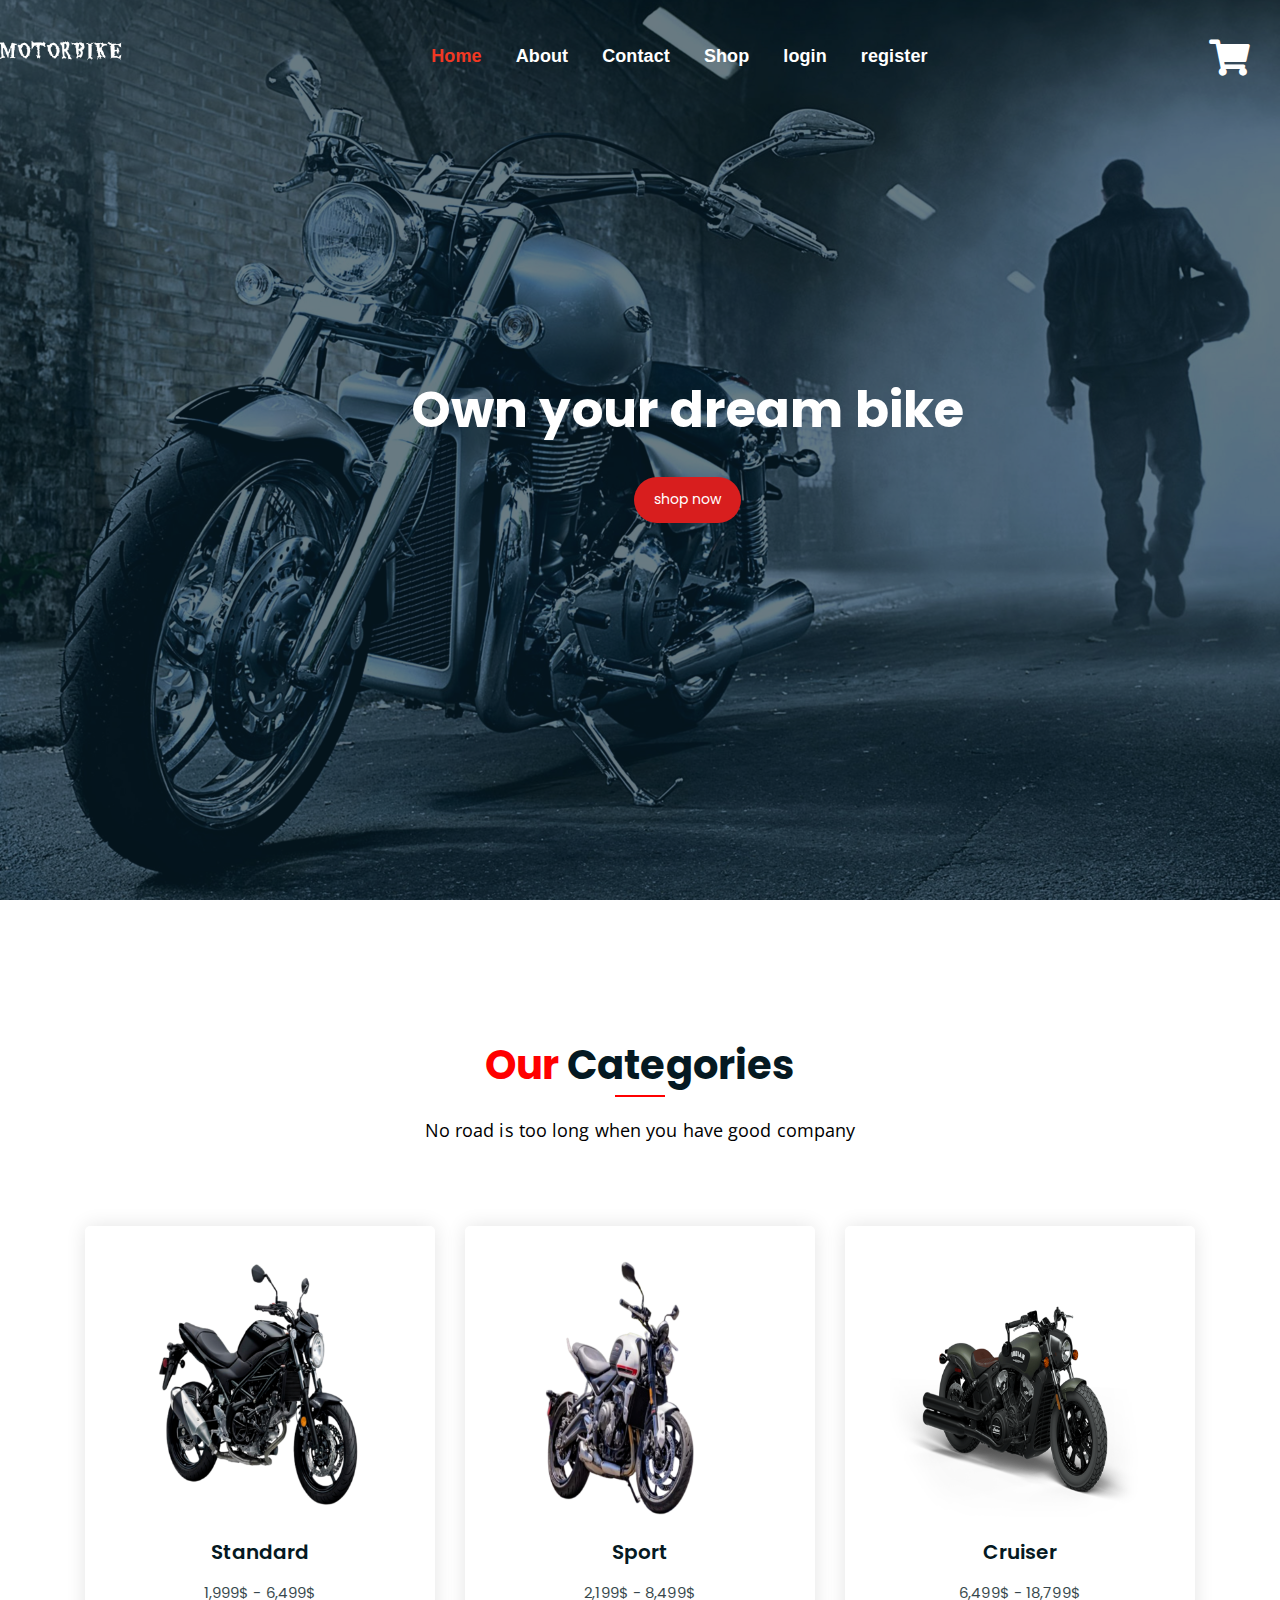
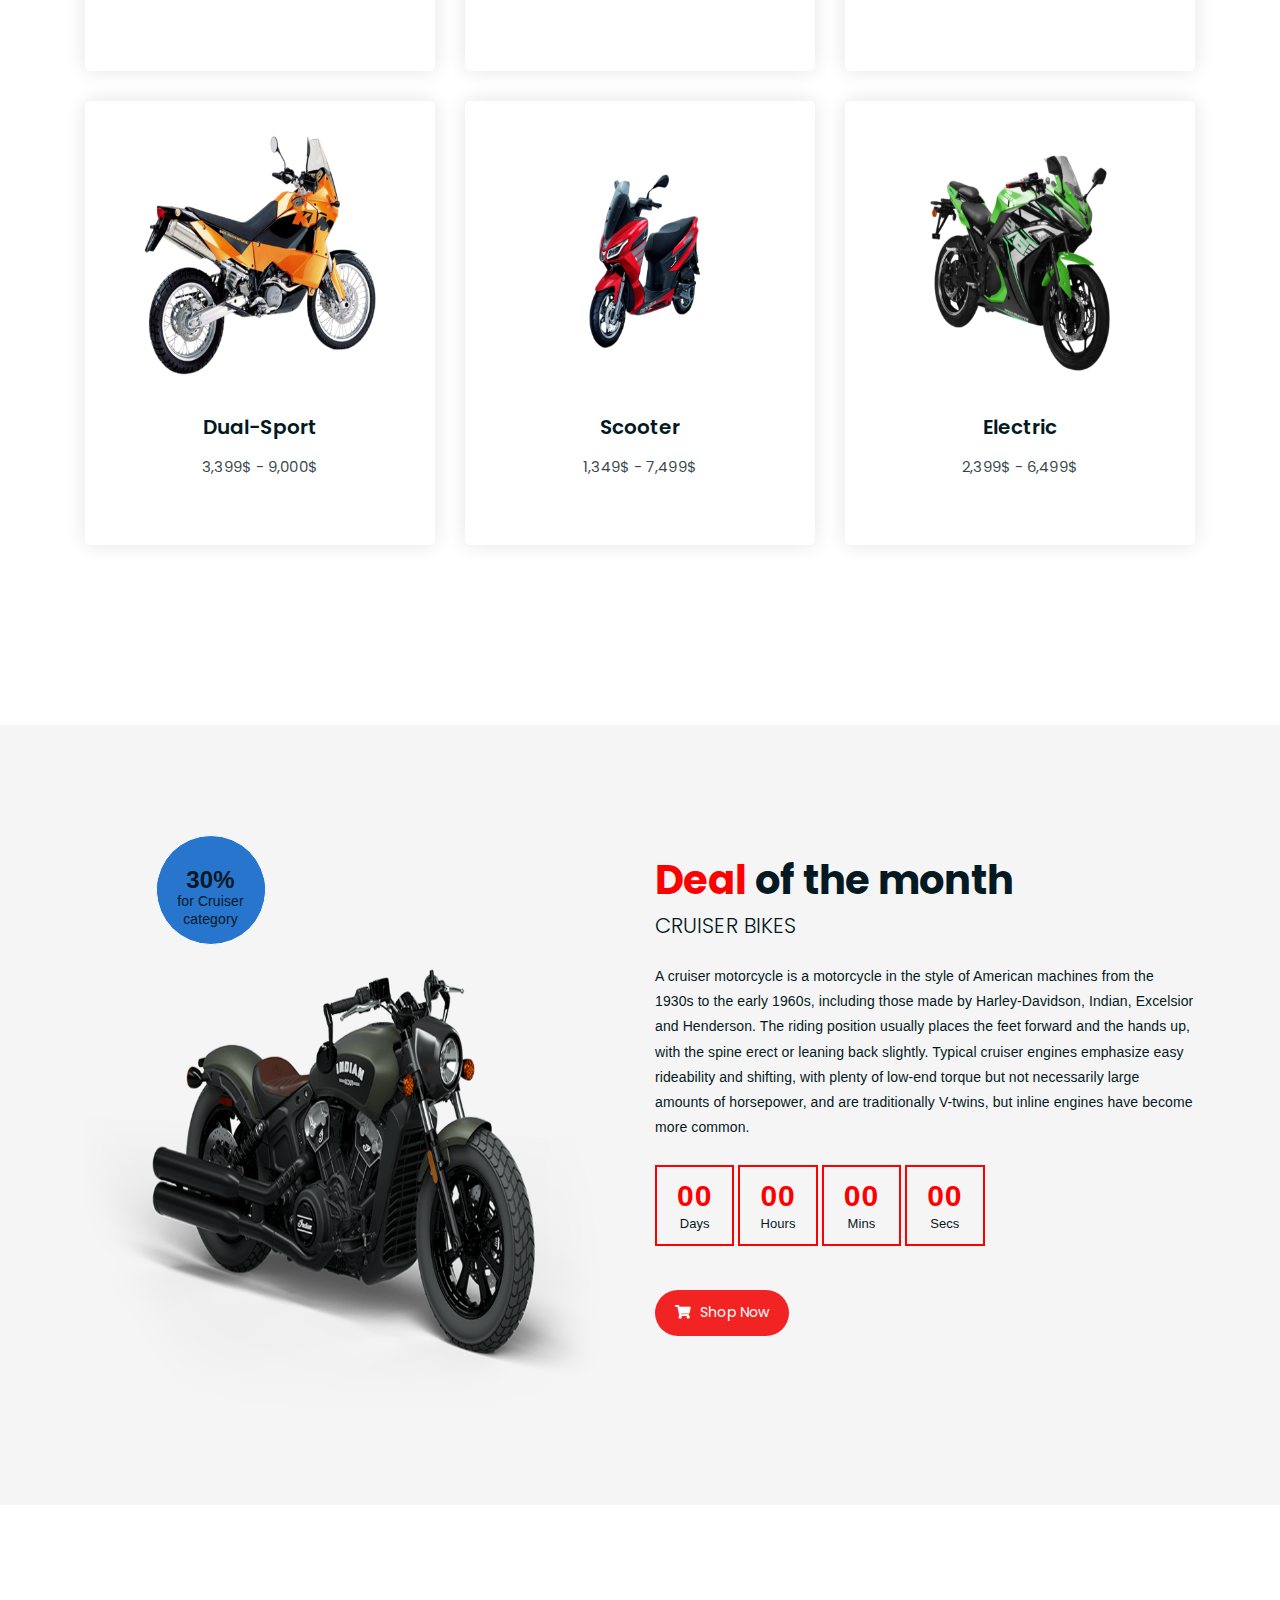
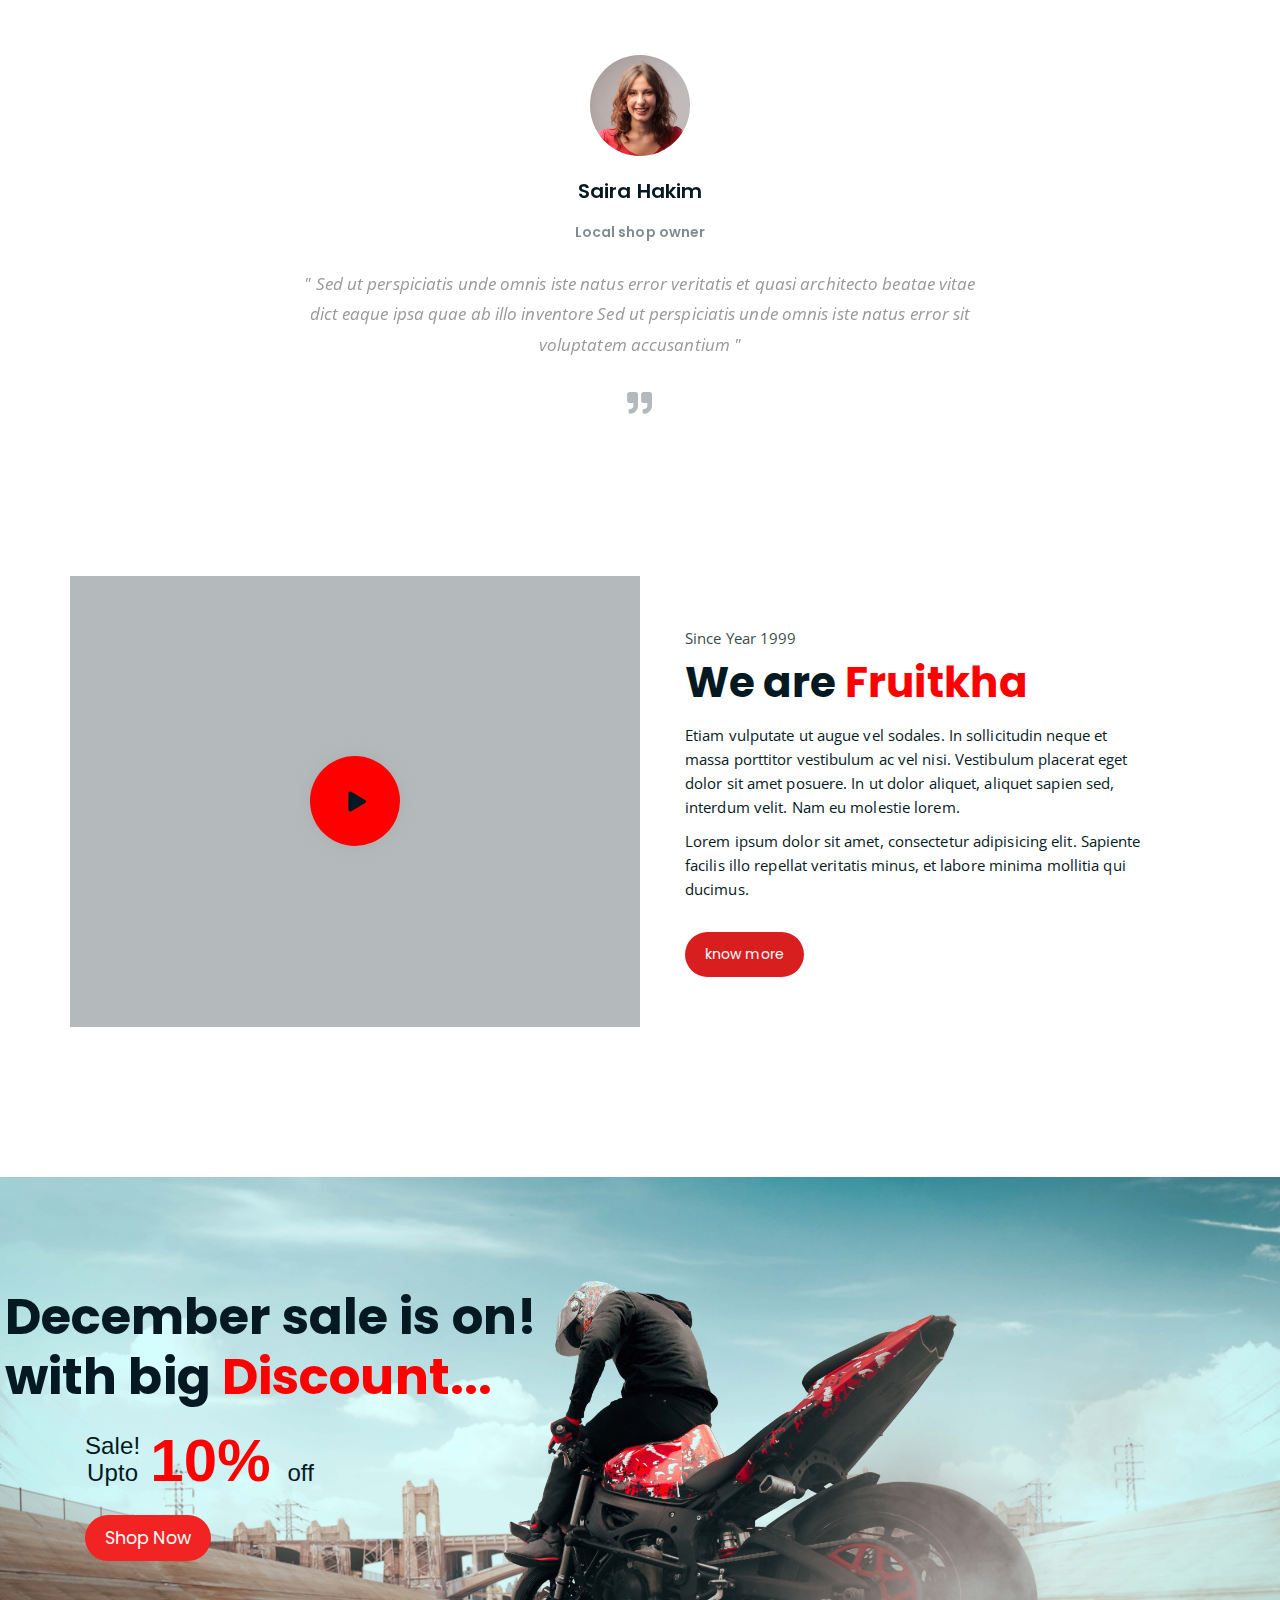
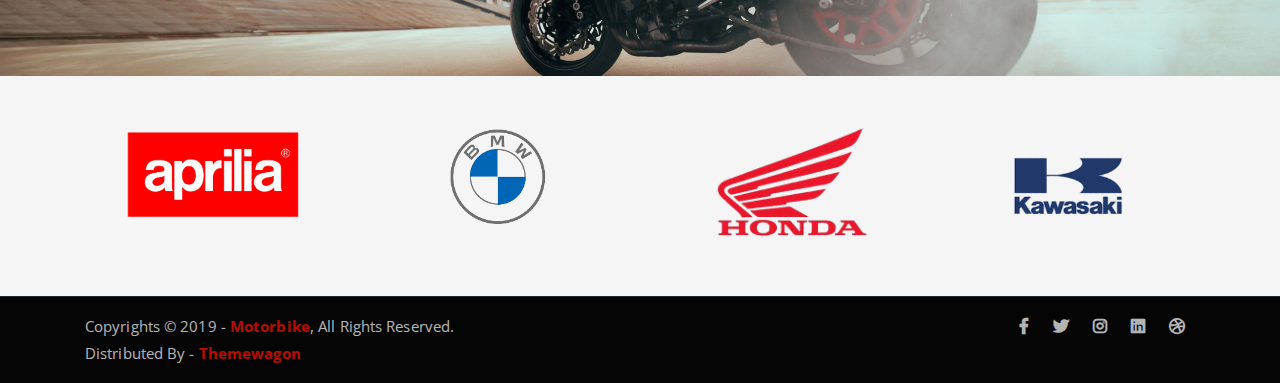
<file: public_dashboard/index.html>
<!DOCTYPE html>
<html lang="en">
<head>
	<meta charset="UTF-8">
	<meta http-equiv="X-UA-Compatible" content="IE=edge">
	<meta name="viewport" content="width=device-width, initial-scale=1">
	<meta name="description" content="Responsive Bootstrap4 Shop Template, Created by Imran Hossain from https://imransdesign.com/">
     
	<!-- title -->
	<title>motorbike</title>
	
	<!-- favicon -->
	<link rel="shortcut icon" type="image/png" href="../public_dashboard/assets/img/th.jpg">
	<!-- google font -->
	<link href="https://fonts.googleapis.com/css?family=Open+Sans:300,400,700" rel="stylesheet">
	<link href="https://fonts.googleapis.com/css?family=Poppins:400,700&display=swap" rel="stylesheet">
	<!-- fontawesome -->
	<link rel="stylesheet" href="assets/css/all.min.css">
	<!-- bootstrap -->
	<link rel="stylesheet" href="assets/bootstrap/css/bootstrap.min.css">
	<!-- owl carousel -->
	<link rel="stylesheet" href="assets/css/owl.carousel.css">
	<!-- magnific popup -->
	<link rel="stylesheet" href="assets/css/magnific-popup.css">
	<!-- animate css -->
	<link rel="stylesheet" href="assets/css/animate.css">
	<!-- mean menu css -->
	<link rel="stylesheet" href="assets/css/meanmenu.min.css">
	<!-- main style -->
	<link rel="stylesheet" href="assets/css/main.css">
	<!-- responsive -->
	<link rel="stylesheet" href="assets/css/responsive.css">

</head>
<body>
	
	<!--PreLoader-->
    <div class="loader">
        <div class="loader-inner">
            <div class="circle"></div>
        </div>
    </div>
    <!--PreLoader Ends-->
	
	<!-- header -->
	<div class="top-header-area" id="sticker">
		<div class="container">
			<div class="row">
				<div class="col-lg-12 col-sm-12 text-center">
					<div class="main-menu-wrap">
						<!-- logo -->
						<div class="site-logo">
							<a href="index.html">
								<img src="../public_dashboard/assets/img/logomotor (2).png"alt="">
							</a>
						</div>
						<!-- logo -->

						<!-- menu start -->
						<nav class="main-menu">
							<ul>
								<li class="current-list-item"><a href="#">Home</a>
									<ul class="sub-menu">
										<li><a href="index.html">Static Home</a></li>
										<li><a href="index_2.html">Slider Home</a></li>
									</ul>
								</li>
								<li><a href="about.html">About</a></li>
								<!-- <li><a href="#">Pages</a>
									<ul class="sub-menu">
										<li><a href="404.html">404 page</a></li>
										<li><a href="about.html">About</a></li>
										<li><a href="cart.html">Cart</a></li>
										<li><a href="checkout.html">Check Out</a></li>
										<li><a href="contact.html">Contact</a></li>
										<li><a href="news.html">News</a></li>
										<li><a href="shop.html">Shop</a></li>
									</ul>
								</li> -->
								<!-- <li><a href="news.html">News</a>
									<ul class="sub-menu">
										<li><a href="news.html">News</a></li>
										<li><a href="single-news.html">Single News</a></li>
									</ul>
								</li> -->
								<li><a href="contact.html">Contact</a></li>
								<li><a href="shop.html">Shop</a>
									<ul class="sub-menu">
										<li><a href="shop.html">Standard</a></li>
										<li><a href="shop.html">Sport</a></li>
										<li><a href="shop.html">Cruiser</a></li>
										<li><a href="checkout.html">Dual-Sport</a></li>
										<li><a href="single-product.html">Scooter</a></li>
										<li><a href="cart.html">Electric</a></li>
									</ul>
								</li>
								<li><a href="">login</a></li>
								<li><a href="">register</a></li>
								<li>
									<div class="header-icons">
										<a class="shopping-cart" href="cart.html"><i class="fas fa-shopping-cart fa-2x"></i></a>
										<!-- <a class="mobile-hide search-bar-icon" href="#"><i class="fas fa-search"></i></a> -->
									</div>
								</li>
							</ul>
						</nav>
						<a class="mobile-show search-bar-icon" href="#"><i class="fas fa-search"></i></a>
						<div class="mobile-menu"></div>
						<!-- menu end -->
					</div>
				</div>
			</div>
		</div>
	</div>
	<!-- end header -->
	
	<!-- search area -->
	<!-- <div class="search-area">
		<div class="container">
			<div class="row">
				<div class="col-lg-12">
					<span class="close-btn"><i class="fas fa-window-close"></i></span>
					<div class="search-bar">
						<div class="search-bar-tablecell">
							<h3>Search For:</h3>
							<input type="text" placeholder="Keywords">
							<button type="submit">Search <i class="fas fa-search"></i></button>
						</div>
					</div>
				</div>
			</div>
		</div>
	</div> -->
	<!-- end search area -->

	<!-- hero area -->
	<div class="hero-area hero-bg">
		<div class="container">
			<div class="row">
				<div class="col-lg-9 offset-lg-2 text-center">
					<div class="hero-text">
						<div class="hero-text-tablecell">
							<!-- <p class="subtitle">Fresh & Organic</p> -->
							<h1>Own your dream bike</h1>
							<div class="hero-btns">
								<a href="shop.html" class="boxed-btn">shop now</a>
								<!-- <a href="contact.html" class="bordered-btn">Contact Us</a> -->
							</div>
						</div>
					</div>
				</div>
			</div>
		</div>
	</div>
	
	<!-- Categories section -->
	<div class="product-section mt-150 mb-150">
		<div class="container">
			<div class="row">
				<div class="col-lg-8 offset-lg-2 text-center">
					<div class="section-title">	
						<h3><span class="orange-text">Our</span> Categories</h3>
						<p>No road is too long when you have good company</p>
					</div>
				</div>
			</div>

			<div class="row">
				<div class="col-lg-4 col-md-6 text-center">
					<div class="single-product-item">
						<div class="product-image">
							<a href="single-product.html"><img src="../img/category/standard.png" alt=""></a>
						</div>
						<h3>Standard</h3>
						<p class="product-price"> <span>1,999$ - 6,499$</span> </p>
						<!-- <a href="cart.html" class="cart-btn"><i class="fas fa-shopping-cart"></i> Add to Cart</a> -->
					</div>
				</div>
				<div class="col-lg-4 col-md-6 text-center">
					<div class="single-product-item">
						<div class="product-image">
							<a href="single-product.html"><img src="../img/category/sport.png" alt=""></a>
						</div>
						<h3>Sport</h3>
						<p class="product-price"> <span>2,199$ - 8,499$</span> </p>
						<!-- <a href="cart.html" class="cart-btn"><i class="fas fa-shopping-cart"></i> Add to Cart</a> -->
					</div>
				</div>
				<div class="col-lg-4 col-md-6 text-center">
					<div class="single-product-item">
						<div class="product-image">
							<a href="single-product.html"><img src="../img/category/cruiser1.png" alt=""></a>
						</div>
						<h3>Cruiser</h3>
						<p class="product-price"> <span>6,499$ - 18,799$</span> </p>
						<!-- <a href="cart.html" class="cart-btn"><i class="fas fa-shopping-cart"></i> Add to Cart</a> -->
					</div>
				</div>
				<div class="col-lg-4 col-md-6 text-center">
					<div class="single-product-item">
						<div class="product-image">
							<a href="single-product.html"><img src="../img/category/dual-sport.png" alt=""></a>
						</div>
						<h3>Dual-Sport</h3>
						<p class="product-price"> <span>3,399$ - 9,000$</span> </p>
						<!-- <a href="cart.html" class="cart-btn"><i class="fas fa-shopping-cart"></i> Add to Cart</a> -->
					</div>
				</div>
				<div class="col-lg-4 col-md-6 text-center">
					<div class="single-product-item">
						<div class="product-image">
							<a href="single-product.html"><img src="../img/category/Aprilia-SXR-160-.png" alt=""></a>
						</div>
						<h3>Scooter</h3>
						<p class="product-price"> <span>1,349$ - 7,499$</span> </p>
						<!-- <a href="cart.html" class="cart-btn"><i class="fas fa-shopping-cart"></i> Add to Cart</a> -->
					</div>
				</div>
				<div class="col-lg-4 col-md-6 offset-md-3 offset-lg-0 text-center">
					<div class="single-product-item">
						<div class="product-image">
							<a href="single-product.html"><img src="../img/category/electric.png" alt=""></a>
						</div>
						<h3>Electric</h3>
						<p class="product-price"> <span>2,399$ - 6,499$</span> </p>
						<!-- <a href="cart.html" class="cart-btn"><i class="fas fa-shopping-cart"></i> Add to Cart</a> -->
					</div>
				</div>
			</div>
		</div>
	</div>
	<!-- end Categories section -->

	<!-- cart banner section -->
	<section class="cart-banner pt-100 pb-100">
    	<div class="container">
        	<div class="row clearfix">
            	<!--Image Column-->
            	<div class="image-column col-lg-6">
                	<div class="image">
                    	<div class="price-box">
                        	<div class="inner-price">
                                <span class="price">
                                    <strong>30%</strong> <br>for Cruiser category
                                </span>
                            </div>
                        </div>
                    	<img src="../img/category/cruiser1.png" alt="">
                    </div>
                </div>
                <!--Content Column-->
                <div class="content-column col-lg-6">
					<h3><span class="orange-text">Deal</span> of the month</h3>
                    <h4>Cruiser Bikes</h4>
                    <div class="text">A cruiser motorcycle is a motorcycle in the style of American machines from the 1930s to the early 1960s, including those made by Harley-Davidson, Indian, Excelsior and Henderson. The riding position usually places the feet forward and the hands up, with the spine erect or leaning back slightly. Typical cruiser engines emphasize easy rideability and shifting, with plenty of low-end torque but not necessarily large amounts of horsepower, and are traditionally V-twins, but inline engines have become more common.</div>
                    <!--Countdown Timer-->
                    <div class="time-counter"><div class="time-countdown clearfix" data-countdown="2020/2/01"><div class="counter-column"><div class="inner"><span class="count">00</span>Days</div></div> <div class="counter-column"><div class="inner"><span class="count">00</span>Hours</div></div>  <div class="counter-column"><div class="inner"><span class="count">00</span>Mins</div></div>  <div class="counter-column"><div class="inner"><span class="count">00</span>Secs</div></div></div></div>
                	<a href="cart.html" class="cart-btn mt-3"><i class="fas fa-shopping-cart"></i> Shop Now </a>
                </div>
            </div>
        </div>
    </section>
    <!-- end cart banner section -->

	<!-- testimonail-section -->
	<div class="testimonail-section mt-150 mb-150">
		<div class="container">
			<div class="row">
				<div class="col-lg-10 offset-lg-1 text-center">
					<div class="testimonial-sliders">
						<div class="single-testimonial-slider">
							<div class="client-avater">
								<img src="assets/img/avaters/avatar1.png" alt="">
							</div>
							<div class="client-meta">
								<h3>Saira Hakim <span>Local shop owner</span></h3>
								<p class="testimonial-body">
									" Sed ut perspiciatis unde omnis iste natus error veritatis et  quasi architecto beatae vitae dict eaque ipsa quae ab illo inventore Sed ut perspiciatis unde omnis iste natus error sit voluptatem accusantium "
								</p>
								<div class="last-icon">
									<i class="fas fa-quote-right"></i>
								</div>
							</div>
						</div>
						<div class="single-testimonial-slider">
							<div class="client-avater">
								<img src="assets/img/avaters/avatar2.png" alt="">
							</div>
							<div class="client-meta">
								<h3>David Niph <span>Local shop owner</span></h3>
								<p class="testimonial-body">
									" Sed ut perspiciatis unde omnis iste natus error veritatis et  quasi architecto beatae vitae dict eaque ipsa quae ab illo inventore Sed ut perspiciatis unde omnis iste natus error sit voluptatem accusantium "
								</p>
								<div class="last-icon">
									<i class="fas fa-quote-right"></i>
								</div>
							</div>
						</div>
						<div class="single-testimonial-slider">
							<div class="client-avater">
								<img src="assets/img/avaters/avatar3.png" alt="">
							</div>
							<div class="client-meta">
								<h3>Jacob Sikim <span>Local shop owner</span></h3>
								<p class="testimonial-body">
									" Sed ut perspiciatis unde omnis iste natus error veritatis et  quasi architecto beatae vitae dict eaque ipsa quae ab illo inventore Sed ut perspiciatis unde omnis iste natus error sit voluptatem accusantium "
								</p>
								<div class="last-icon">
									<i class="fas fa-quote-right"></i>
								</div>
							</div>
						</div>
					</div>
				</div>
			</div>
		</div>
	</div>
	<!-- end testimonail-section -->
	
	<!-- advertisement section -->
	<div class="abt-section mb-150">
		<div class="container">
			<div class="row">
				<div class="col-lg-6 col-md-12">
					<div class="abt-bg">
						<a href="https://www.youtube.com/watch?v=DBLlFWYcIGQ" class="video-play-btn popup-youtube"><i class="fas fa-play"></i></a>
						<!-- <a href="https://www.youtube.com/watch?v=XiAqmlIEFi0" class="video-play-btn popup-youtube"><i class="fas fa-play"></i></a> -->
					</div>
				</div>
				<div class="col-lg-6 col-md-12">
					<div class="abt-text">
						<p class="top-sub">Since Year 1999</p>
						<h2>We are <span class="orange-text">Fruitkha</span></h2>
						<p>Etiam vulputate ut augue vel sodales. In sollicitudin neque et massa porttitor vestibulum ac vel nisi. Vestibulum placerat eget dolor sit amet posuere. In ut dolor aliquet, aliquet sapien sed, interdum velit. Nam eu molestie lorem.</p>
						<p>Lorem ipsum dolor sit amet, consectetur adipisicing elit. Sapiente facilis illo repellat veritatis minus, et labore minima mollitia qui ducimus.</p>
						<a href="about.html" class="boxed-btn mt-4">know more</a>
					</div>
				</div>
			</div>
		</div>
	</div>
	<!-- end advertisement section -->
	
	<!-- shop banner -->
	<section class="shop-banner">
    	<div class="container">
        	<h3>December sale is on! <br> with big <span class="orange-text">Discount...</span></h3>
            <div class="sale-percent"><span>Sale! <br> Upto</span>10% <span>off</span></div>
            <a href="shop.html" class="cart-btn btn-lg">Shop Now</a>
        </div>
    </section>
	<!-- end shop banner -->

	<!-- latest news -->
	<!-- <div class="latest-news pt-150 pb-150">
		<div class="container">

			<div class="row">
				<div class="col-lg-8 offset-lg-2 text-center">
					<div class="section-title">	
						<h3><span class="orange-text">Our</span> News</h3>
						<p>Lorem ipsum dolor sit amet, consectetur adipisicing elit. Aliquid, fuga quas itaque eveniet beatae optio.</p>
					</div>
				</div>
			</div>

			<div class="row">
				<div class="col-lg-4 col-md-6">
					<div class="single-latest-news">
						<a href="single-news.html"><div class="latest-news-bg news-bg-1"></div></a>
						<div class="news-text-box">
							<h3><a href="single-news.html">You will vainly look for fruit on it in autumn.</a></h3>
							<p class="blog-meta">
								<span class="author"><i class="fas fa-user"></i> Admin</span>
								<span class="date"><i class="fas fa-calendar"></i> 27 December, 2019</span>
							</p>
							<p class="excerpt">Vivamus lacus enim, pulvinar vel nulla sed, scelerisque rhoncus nisi. Praesent vitae mattis nunc, egestas viverra eros.</p>
							<a href="single-news.html" class="read-more-btn">read more <i class="fas fa-angle-right"></i></a>
						</div>
					</div>
				</div>
				<div class="col-lg-4 col-md-6">
					<div class="single-latest-news">
						<a href="single-news.html"><div class="latest-news-bg news-bg-2"></div></a>
						<div class="news-text-box">
							<h3><a href="single-news.html">A man's worth has its season, like tomato.</a></h3>
							<p class="blog-meta">
								<span class="author"><i class="fas fa-user"></i> Admin</span>
								<span class="date"><i class="fas fa-calendar"></i> 27 December, 2019</span>
							</p>
							<p class="excerpt">Vivamus lacus enim, pulvinar vel nulla sed, scelerisque rhoncus nisi. Praesent vitae mattis nunc, egestas viverra eros.</p>
							<a href="single-news.html" class="read-more-btn">read more <i class="fas fa-angle-right"></i></a>
						</div>
					</div>
				</div>
				<div class="col-lg-4 col-md-6 offset-md-3 offset-lg-0">
					<div class="single-latest-news">
						<a href="single-news.html"><div class="latest-news-bg news-bg-3"></div></a>
						<div class="news-text-box">
							<h3><a href="single-news.html">Good thoughts bear good fresh juicy fruit.</a></h3>
							<p class="blog-meta">
								<span class="author"><i class="fas fa-user"></i> Admin</span>
								<span class="date"><i class="fas fa-calendar"></i> 27 December, 2019</span>
							</p>
							<p class="excerpt">Vivamus lacus enim, pulvinar vel nulla sed, scelerisque rhoncus nisi. Praesent vitae mattis nunc, egestas viverra eros.</p>
							<a href="single-news.html" class="read-more-btn">read more <i class="fas fa-angle-right"></i></a>
						</div>
					</div>
				</div>
			</div>
			<div class="row">
				<div class="col-lg-12 text-center">
					<a href="news.html" class="boxed-btn">More News</a>
				</div>
			</div>
		</div>
	</div> -->
	<!-- end latest news -->

	<!-- logo carousel -->
	<div class="logo-carousel-section">
		<div class="container">
			<div class="row">
				<div class="col-lg-12">
					<div class="logo-carousel-inner">
						<div class="single-logo-item">
							<img src="../public_dashboard/assets/img/company-logos/R (1).png" alt="">
						</div>
						<div class="single-logo-item">
							<img src="../public_dashboard/assets/img/company-logos/bmw.png" alt="">
						</div>
						<div class="single-logo-item">
							<img src="../public_dashboard/assets/img/company-logos/honda.png" alt="">
						</div>
						<div class="single-logo-item">
							<img src="../public_dashboard/assets//img/company-logos/kkk.png" alt="">
						</div>
						<div class="single-logo-item">
							<img src="../public_dashboard/assets/img/company-logos//ktm.png" alt="">
						</div>
						<div class="single-logo-item">
							<img src="../public_dashboard/assets/img/company-logos/Suzuki.png" alt="">
						</div>
					</div>
				</div>
			</div>
		</div>
	</div>
	<!-- end logo carousel -->

	<!-- footer -->
	<!-- <div class="footer-area">
		<div class="container">
			<div class="row">
				<div class="col-lg-3 col-md-6">
					<div class="footer-box about-widget">
						<h2 class="widget-title">About us</h2>
						<p>Ut enim ad minim veniam perspiciatis unde omnis iste natus error sit voluptatem accusantium doloremque laudantium, totam rem aperiam, eaque ipsa quae.</p>
					</div>
				</div>
				<div class="col-lg-3 col-md-6">
					<div class="footer-box get-in-touch">
						<h2 class="widget-title">Get in Touch</h2>
						<ul>
							<li>34/8, East Hukupara, Gifirtok, Sadan.</li>
							<li>support@fruitkha.com</li>
							<li>+00 111 222 3333</li>
						</ul>
					</div>
				</div>
				<div class="col-lg-3 col-md-6">
					<div class="footer-box pages">
						<h2 class="widget-title">Pages</h2>
						<ul>
							<li><a href="index.html">Home</a></li>
							<li><a href="about.html">About</a></li>
							<li><a href="services.html">Shop</a></li>
							<li><a href="news.html">News</a></li>
							<li><a href="contact.html">Contact</a></li>
						</ul>
					</div>
				</div>
				<div class="col-lg-3 col-md-6">
					<div class="footer-box subscribe">
						<h2 class="widget-title">Subscribe</h2>
						<p>Subscribe to our mailing list to get the latest updates.</p>
						<form action="index.html">
							<input type="email" placeholder="Email">
							<button type="submit"><i class="fas fa-paper-plane"></i></button>
						</form>
					</div>
				</div>
			</div>
		</div>
	</div> -->
	<!-- end footer -->
	
	<!-- copyright -->
	<div class="copyright">
		<div class="container">
			<div class="row">
				<div class="col-lg-6 col-md-12">
					<p>Copyrights &copy; 2019 - <a href="https://imransdesign.com/">Motorbike</a>,  All Rights Reserved.<br>
						Distributed By - <a href="https://themewagon.com/">Themewagon</a>
					</p>
				</div>
				<div class="col-lg-6 text-right col-md-12">
					<div class="social-icons">
						<ul>
							<li><a href="#" target="_blank"><i class="fab fa-facebook-f"></i></a></li>
							<li><a href="#" target="_blank"><i class="fab fa-twitter"></i></a></li>
							<li><a href="#" target="_blank"><i class="fab fa-instagram"></i></a></li>
							<li><a href="#" target="_blank"><i class="fab fa-linkedin"></i></a></li>
							<li><a href="#" target="_blank"><i class="fab fa-dribbble"></i></a></li>
						</ul>
					</div>
				</div>
			</div>
		</div>
	</div>
	<!-- end copyright -->
	
	<!-- jquery -->
	<script src="assets/js/jquery-1.11.3.min.js"></script>
	<!-- bootstrap -->
	<script src="assets/bootstrap/js/bootstrap.min.js"></script>
	<!-- count down -->
	<script src="assets/js/jquery.countdown.js"></script>
	<!-- isotope -->
	<script src="assets/js/jquery.isotope-3.0.6.min.js"></script>
	<!-- waypoints -->
	<script src="assets/js/waypoints.js"></script>
	<!-- owl carousel -->
	<script src="assets/js/owl.carousel.min.js"></script>
	<!-- magnific popup -->
	<script src="assets/js/jquery.magnific-popup.min.js"></script>
	<!-- mean menu -->
	<script src="assets/js/jquery.meanmenu.min.js"></script>
	<!-- sticker js -->
	<script src="assets/js/sticker.js"></script>
	<!-- main js -->
	<script src="assets/js/main.js"></script>

</body>
</html>
</file>
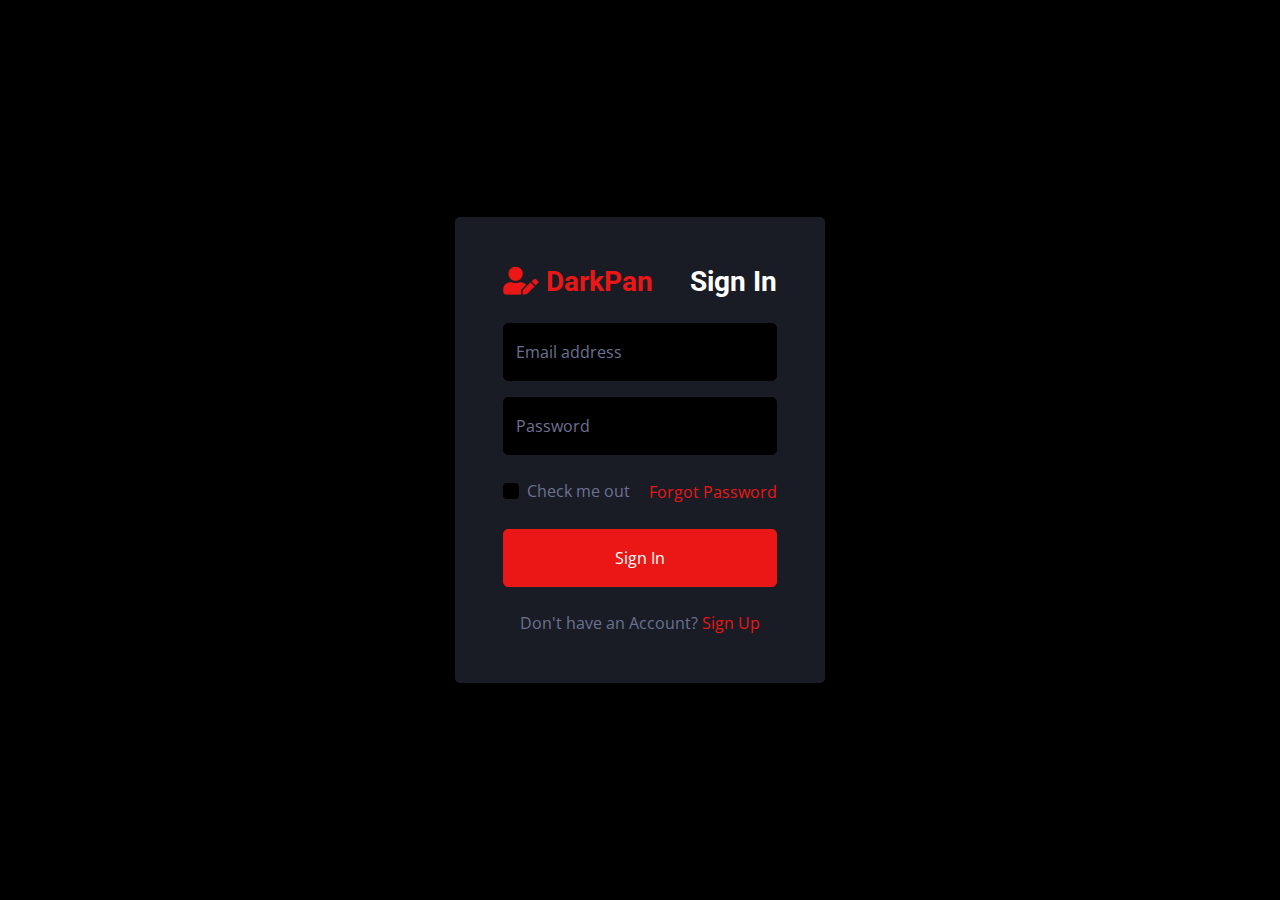
<file: admin_dashboard/signin.html>
<!DOCTYPE html>
<html lang="en">

<head>
    <meta charset="utf-8">
    <title>DarkPan - Bootstrap 5 Admin Template</title>
    <meta content="width=device-width, initial-scale=1.0" name="viewport">
    <meta content="" name="keywords">
    <meta content="" name="description">

    <!-- Favicon -->
    <link href="img/favicon.ico" rel="icon">

    <!-- Google Web Fonts -->
    <link rel="preconnect" href="https://fonts.googleapis.com">
    <link rel="preconnect" href="https://fonts.gstatic.com" crossorigin>
    <link href="https://fonts.googleapis.com/css2?family=Open+Sans:wght@400;600&family=Roboto:wght@500;700&display=swap" rel="stylesheet"> 
    
    <!-- Icon Font Stylesheet -->
    <link href="https://cdnjs.cloudflare.com/ajax/libs/font-awesome/5.10.0/css/all.min.css" rel="stylesheet">
    <link href="https://cdn.jsdelivr.net/npm/bootstrap-icons@1.4.1/font/bootstrap-icons.css" rel="stylesheet">

    <!-- Libraries Stylesheet -->
    <link href="lib/owlcarousel/assets/owl.carousel.min.css" rel="stylesheet">
    <link href="lib/tempusdominus/css/tempusdominus-bootstrap-4.min.css" rel="stylesheet" />

    <!-- Customized Bootstrap Stylesheet -->
    <link href="css/bootstrap.min.css" rel="stylesheet">

    <!-- Template Stylesheet -->
    <link href="css/style.css" rel="stylesheet">
</head>

<body>
    <div class="container-fluid position-relative d-flex p-0">
        <!-- Spinner Start -->
        <div id="spinner" class="show bg-dark position-fixed translate-middle w-100 vh-100 top-50 start-50 d-flex align-items-center justify-content-center">
            <div class="spinner-border text-primary" style="width: 3rem; height: 3rem;" role="status">
                <span class="sr-only">Loading...</span>
            </div>
        </div>
        <!-- Spinner End -->


        <!-- Sign In Start -->
        <div class="container-fluid">
            <div class="row h-100 align-items-center justify-content-center" style="min-height: 100vh;">
                <div class="col-12 col-sm-8 col-md-6 col-lg-5 col-xl-4">
                    <div class="bg-secondary rounded p-4 p-sm-5 my-4 mx-3">
                        <div class="d-flex align-items-center justify-content-between mb-3">
                            <a href="index.html" class="">
                                <h3 class="text-primary"><i class="fa fa-user-edit me-2"></i>DarkPan</h3>
                            </a>
                            <h3>Sign In</h3>
                        </div>
                        <div class="form-floating mb-3">
                            <input type="email" class="form-control" id="floatingInput" placeholder="name@example.com">
                            <label for="floatingInput">Email address</label>
                        </div>
                        <div class="form-floating mb-4">
                            <input type="password" class="form-control" id="floatingPassword" placeholder="Password">
                            <label for="floatingPassword">Password</label>
                        </div>
                        <div class="d-flex align-items-center justify-content-between mb-4">
                            <div class="form-check">
                                <input type="checkbox" class="form-check-input" id="exampleCheck1">
                                <label class="form-check-label" for="exampleCheck1">Check me out</label>
                            </div>
                            <a href="">Forgot Password</a>
                        </div>
                        <button type="submit" class="btn btn-primary py-3 w-100 mb-4">Sign In</button>
                        <p class="text-center mb-0">Don't have an Account? <a href="">Sign Up</a></p>
                    </div>
                </div>
            </div>
        </div>
        <!-- Sign In End -->
    </div>

    <!-- JavaScript Libraries -->
    <script src="https://code.jquery.com/jquery-3.4.1.min.js"></script>
    <script src="https://cdn.jsdelivr.net/npm/bootstrap@5.0.0/dist/js/bootstrap.bundle.min.js"></script>
    <script src="lib/chart/chart.min.js"></script>
    <script src="lib/easing/easing.min.js"></script>
    <script src="lib/waypoints/waypoints.min.js"></script>
    <script src="lib/owlcarousel/owl.carousel.min.js"></script>
    <script src="lib/tempusdominus/js/moment.min.js"></script>
    <script src="lib/tempusdominus/js/moment-timezone.min.js"></script>
    <script src="lib/tempusdominus/js/tempusdominus-bootstrap-4.min.js"></script>

    <!-- Template Javascript -->
    <script src="js/main.js"></script>
</body>

</html>
</file>
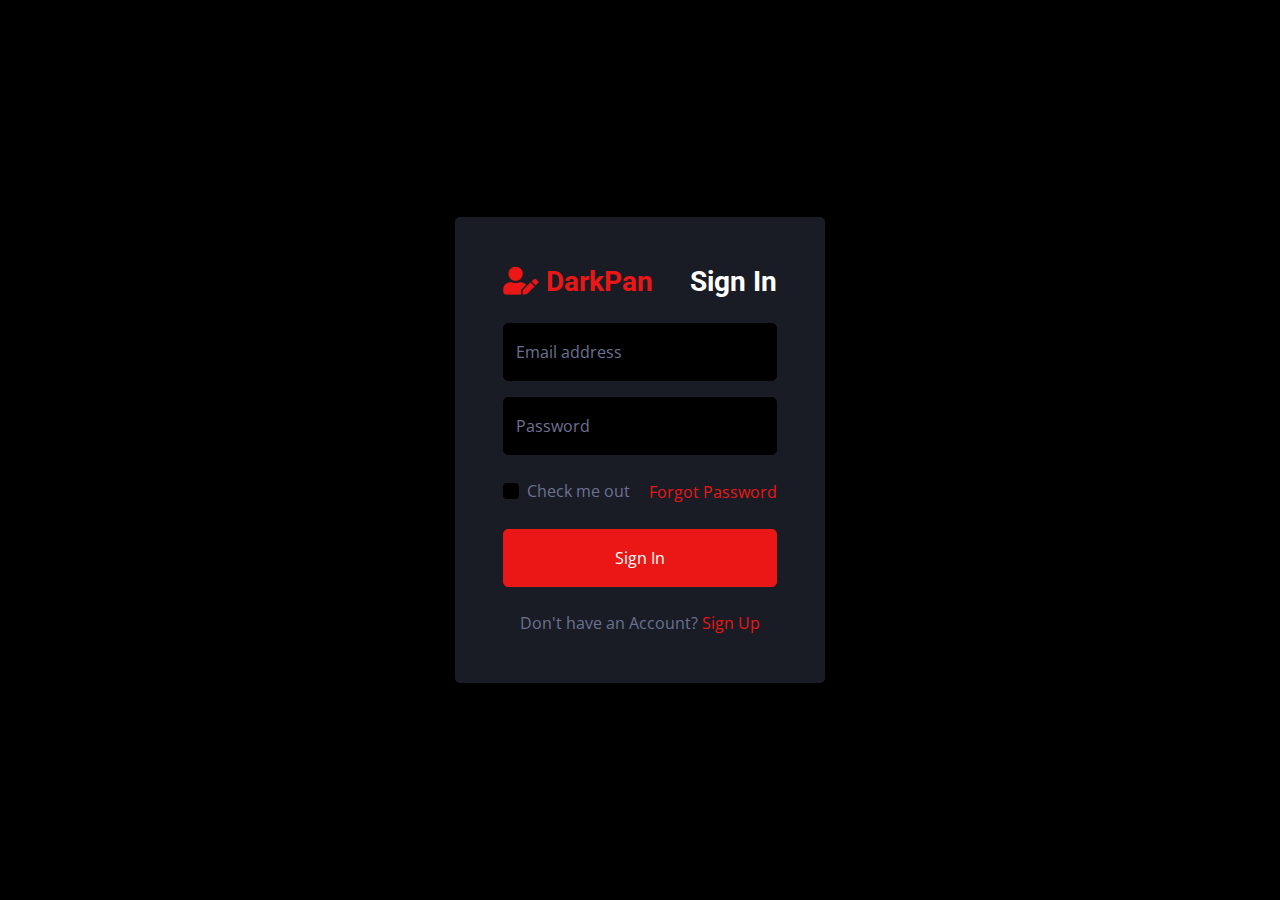
<file: admin_dashboard/signin1.html>
<!DOCTYPE html>
<html lang="en">

<head>
    <meta charset="utf-8">
    <title>DarkPan - Bootstrap 5 Admin Template</title>
    <meta content="width=device-width, initial-scale=1.0" name="viewport">
    <meta content="" name="keywords">
    <meta content="" name="description">

    <!-- Favicon -->
    <link href="img/favicon.ico" rel="icon">

    <!-- Google Web Fonts -->
    <link rel="preconnect" href="https://fonts.googleapis.com">
    <link rel="preconnect" href="https://fonts.gstatic.com" crossorigin>
    <link href="https://fonts.googleapis.com/css2?family=Open+Sans:wght@400;600&family=Roboto:wght@500;700&display=swap" rel="stylesheet"> 
    
    <!-- Icon Font Stylesheet -->
    <link href="https://cdnjs.cloudflare.com/ajax/libs/font-awesome/5.10.0/css/all.min.css" rel="stylesheet">
    <link href="https://cdn.jsdelivr.net/npm/bootstrap-icons@1.4.1/font/bootstrap-icons.css" rel="stylesheet">

    <!-- Libraries Stylesheet -->
    <link href="lib/owlcarousel/assets/owl.carousel.min.css" rel="stylesheet">
    <link href="lib/tempusdominus/css/tempusdominus-bootstrap-4.min.css" rel="stylesheet" />

    <!-- Customized Bootstrap Stylesheet -->
    <link href="css/bootstrap.min.css" rel="stylesheet">

    <!-- Template Stylesheet -->
    <link href="css/style.css" rel="stylesheet">
</head>

<body>
    <div class="container-fluid position-relative d-flex p-0">
        <!-- Spinner Start -->
        <div id="spinner" class="show bg-dark position-fixed translate-middle w-100 vh-100 top-50 start-50 d-flex align-items-center justify-content-center">
            <div class="spinner-border text-primary" style="width: 3rem; height: 3rem;" role="status">
                <span class="sr-only">Loading...</span>
            </div>
        </div>
        <!-- Spinner End -->


        <!-- Sign In Start -->
        <div class="container-fluid">
            <div class="row h-100 align-items-center justify-content-center" style="min-height: 100vh;">
                <div class="col-12 col-sm-8 col-md-6 col-lg-5 col-xl-4">
                    <div class="bg-secondary rounded p-4 p-sm-5 my-4 mx-3">
                        <div class="d-flex align-items-center justify-content-between mb-3">
                            <a href="index.html" class="">
                                <h3 class="text-primary"><i class="fa fa-user-edit me-2"></i>DarkPan</h3>
                            </a>
                            <h3>Sign In</h3>
                        </div>
                        <div class="form-floating mb-3">
                            <input type="email" class="form-control" id="floatingInput" placeholder="name@example.com">
                            <label for="floatingInput">Email address</label>
                        </div>
                        <div class="form-floating mb-4">
                            <input type="password" class="form-control" id="floatingPassword" placeholder="Password">
                            <label for="floatingPassword">Password</label>
                        </div>
                        <div class="d-flex align-items-center justify-content-between mb-4">
                            <div class="form-check">
                                <input type="checkbox" class="form-check-input" id="exampleCheck1">
                                <label class="form-check-label" for="exampleCheck1">Check me out</label>
                            </div>
                            <a href="">Forgot Password</a>
                        </div>
                        <button type="submit" class="btn btn-primary py-3 w-100 mb-4">Sign In</button>
                        <p class="text-center mb-0">Don't have an Account? <a href="../admin_dashboard/signup.html">Sign Up</a></p>
                    </div>
                </div>
            </div>
        </div>
        <!-- Sign In End -->
    </div>

    <!-- JavaScript Libraries -->
    <script src="https://code.jquery.com/jquery-3.4.1.min.js"></script>
    <script src="https://cdn.jsdelivr.net/npm/bootstrap@5.0.0/dist/js/bootstrap.bundle.min.js"></script>
    <script src="lib/chart/chart.min.js"></script>
    <script src="lib/easing/easing.min.js"></script>
    <script src="lib/waypoints/waypoints.min.js"></script>
    <script src="lib/owlcarousel/owl.carousel.min.js"></script>
    <script src="lib/tempusdominus/js/moment.min.js"></script>
    <script src="lib/tempusdominus/js/moment-timezone.min.js"></script>
    <script src="lib/tempusdominus/js/tempusdominus-bootstrap-4.min.js"></script>

    <!-- Template Javascript -->
    <script src="js/main.js"></script>
</body>

</html>
</file>
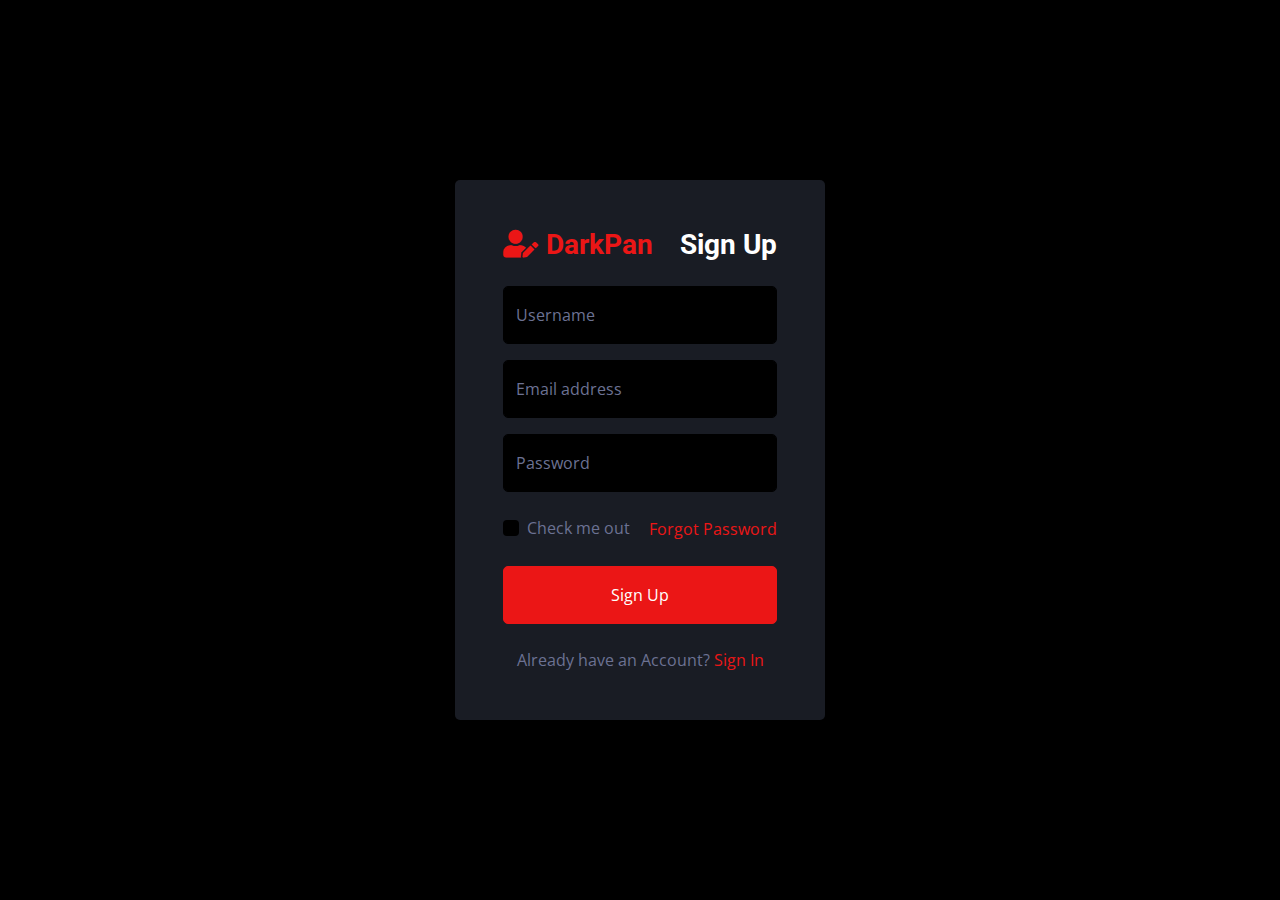
<file: admin_dashboard/signup.html>
<!DOCTYPE html>
<html lang="en">

<head>
    <meta charset="utf-8">
    <title>DarkPan - Bootstrap 5 Admin Template</title>
    <meta content="width=device-width, initial-scale=1.0" name="viewport">
    <meta content="" name="keywords">
    <meta content="" name="description">

    <!-- Favicon -->
    <link href="img/favicon.ico" rel="icon">

    <!-- Google Web Fonts -->
    <link rel="preconnect" href="https://fonts.googleapis.com">
    <link rel="preconnect" href="https://fonts.gstatic.com" crossorigin>
    <link href="https://fonts.googleapis.com/css2?family=Open+Sans:wght@400;600&family=Roboto:wght@500;700&display=swap" rel="stylesheet"> 
    
    <!-- Icon Font Stylesheet -->
    <link href="https://cdnjs.cloudflare.com/ajax/libs/font-awesome/5.10.0/css/all.min.css" rel="stylesheet">
    <link href="https://cdn.jsdelivr.net/npm/bootstrap-icons@1.4.1/font/bootstrap-icons.css" rel="stylesheet">

    <!-- Libraries Stylesheet -->
    <link href="lib/owlcarousel/assets/owl.carousel.min.css" rel="stylesheet">
    <link href="lib/tempusdominus/css/tempusdominus-bootstrap-4.min.css" rel="stylesheet" />

    <!-- Customized Bootstrap Stylesheet -->
    <link href="css/bootstrap.min.css" rel="stylesheet">

    <!-- Template Stylesheet -->
    <link href="css/style.css" rel="stylesheet">
</head>

<body>
    <div class="container-fluid position-relative d-flex p-0">
        <!-- Spinner Start -->
        <div id="spinner" class="show bg-dark position-fixed translate-middle w-100 vh-100 top-50 start-50 d-flex align-items-center justify-content-center">
            <div class="spinner-border text-primary" style="width: 3rem; height: 3rem;" role="status">
                <span class="sr-only">Loading...</span>
            </div>
        </div>
        <!-- Spinner End -->


        <!-- Sign Up Start -->
        <div class="container-fluid">
            <div class="row h-100 align-items-center justify-content-center" style="min-height: 100vh;">
                <div class="col-12 col-sm-8 col-md-6 col-lg-5 col-xl-4">
                    <div class="bg-secondary rounded p-4 p-sm-5 my-4 mx-3">
                        <div class="d-flex align-items-center justify-content-between mb-3">
                            <a href="index.html" class="">
                                <h3 class="text-primary"><i class="fa fa-user-edit me-2"></i>DarkPan</h3>
                            </a>
                            <h3>Sign Up</h3>
                        </div>
                        <div class="form-floating mb-3">
                            <input type="text" class="form-control" id="floatingText" placeholder="jhondoe">
                            <label for="floatingText">Username</label>
                        </div>
                        <div class="form-floating mb-3">
                            <input type="email" class="form-control" id="floatingInput" placeholder="name@example.com">
                            <label for="floatingInput">Email address</label>
                        </div>
                        <div class="form-floating mb-4">
                            <input type="password" class="form-control" id="floatingPassword" placeholder="Password">
                            <label for="floatingPassword">Password</label>
                        </div>
                        <div class="d-flex align-items-center justify-content-between mb-4">
                            <div class="form-check">
                                <input type="checkbox" class="form-check-input" id="exampleCheck1">
                                <label class="form-check-label" for="exampleCheck1">Check me out</label>
                            </div>
                            <a href="">Forgot Password</a>
                        </div>
                        <button type="submit" class="btn btn-primary py-3 w-100 mb-4">Sign Up</button>
                        <p class="text-center mb-0">Already have an Account? <a href="./signin.php">Sign In</a></p>
                    </div>
                </div>
            </div>
        </div>
        <!-- Sign Up End -->
    </div>

    <!-- JavaScript Libraries -->
    <script src="https://code.jquery.com/jquery-3.4.1.min.js"></script>
    <script src="https://cdn.jsdelivr.net/npm/bootstrap@5.0.0/dist/js/bootstrap.bundle.min.js"></script>
    <script src="lib/chart/chart.min.js"></script>
    <script src="lib/easing/easing.min.js"></script>
    <script src="lib/waypoints/waypoints.min.js"></script>
    <script src="lib/owlcarousel/owl.carousel.min.js"></script>
    <script src="lib/tempusdominus/js/moment.min.js"></script>
    <script src="lib/tempusdominus/js/moment-timezone.min.js"></script>
    <script src="lib/tempusdominus/js/tempusdominus-bootstrap-4.min.js"></script>

    <!-- Template Javascript -->
    <script src="js/main.js"></script>
</body>

</html>
</file>
<file: public_dashboard/assets/css/responsive.css>
/* Medium Layout: 1280px. */
@media only screen and (min-width: 992px) {
}

@media only screen and (min-width: 992px) and (max-width: 1200px) { 
	.hero-text h1 {
	    font-size: 45px;
	}

	a.video-play-btn {
		right: 51%;
	}
	.hero-area div.hero-form {
		bottom: -20%;
	}

	.cart-buttons a:first-child {
	    margin-right: 0;
	    margin-bottom: 15px;
	}
	.contact-form form p input[type=email] {
	    margin-left: 8px;
	}
	.contact-form-box h4 i {
	    left: -20%;
	}
	.comment-template form p input[type=email] {
	    margin-left: 8px;
	}
	ul.main-menu li a {
	    padding: 15px 13px;
	}
	span.close-btn {
	    right: 0;
	}
	ul.sub-menu li a {
	    padding: 7px 10px;
	}

}
/* Tablet Layout: 768px. */
@media only screen and (min-width: 768px) and (max-width: 991px) { 
	.hero-text h1 {
	    font-size: 40px;
	}
	.footer-box {
	    margin-bottom: 40px;
	}
	.copyright p {
	    text-align: center;
	}
	.copyright .social-icons {
	    text-align: center;
	}
	.feature-bg:after {
		display: none;
	}
	.single-team-item {
	    margin-bottom: 30px;
	}
	table.cart-table {
	    margin-bottom: 50px;
	}
	.order-details-wrap {
	    margin-top: 50px;
	}
	.contact-form form p input[type=text], 
	.contact-form form p input[type=tel], 
	.contact-form form p input[type=email] {
	    width: 100%;
	}

	.contact-form form p input[type=email] {
	    margin-left: 0;
	    margin-top: 15px;
	}
	.contact-form form p input[type=tel] {
		margin-bottom: 15px;
	}

	.hero-area div.hero-form {
		width: 325px;
		top: 30%;
	}

	.comment-template form p input[type=text], 
	.comment-template form p input[type=email] {
	    width: 100%;
	}

	.comment-template form p input[type=email] {
	    margin-top: 15px;
	    margin-left: 0;
	}
	.sidebar-section {
	    margin-left: 0;
	    margin-top: 50px;
	}
	.single-product-img {
	    margin-bottom: 30px;
	}
	.single-product-img img {
	    width: 100%;
	}
	.single-project-img img {
	    width: 100%;
	}
	.site-logo a img {
	    max-width: 150px;
	}
	.site-logo {
	    text-align: center;
	    position: absolute;
	    z-index: 999;
	}
	.mean-container .mean-bar {
		z-index: 2;
	}
	.responsive-menu-wrap {
	    display: block;
	}
	.header-icons {
	    text-align: center;
	}
	.top-header-area {
	    padding: 15px 0;
	}

	.responsive-menu-wrap {
	    position: absolute;
	    top: 0;
	}

	.featured-section {
	    padding: 0;
	}

	.responsive-menu-wrap {
	    left: 50%;
	    margin-top: 10px;
	    margin-left: -57.5px;
	}
	.hero-text-tablecell {
	    padding: 0px 70px;
	}
	.hero-form .hero-text h1 {
	    font-size: 30px;
	}

	.hero-form .hero-text p.subtitle {
	    font-size: 13px;
	}

	.hero-form .hero-btns a.bordered-btn {
	    margin-left: 0;
	    margin-top: 20px;
	}

	.sticky-wrapper.is-sticky .top-header-area {
	    position: absolute!important;
	    background-color: transparent;
	}
	.featured-box {
	    padding: 30px;
	}

	.featured-section {
	    padding: 100px 0;
	}
	nav.main-menu {
	    display: none;
	}
	table.order-details {
	    width: 100%;
	}
	.contact-form-box h4 i {
	    left: -7%;
	}
	.single-product-content h3 {
	    font-size: 20px;
	    font-weight: 500;
	    line-height: 1.6;
	}

	.single-product-content {
	    margin-left: 15px;
	}
	a.mobile-hide.search-bar-icon {
	    display: none!important;
	}
	.mobile-show {
		display: block!important;
	}
	a.mobile-show.search-bar-icon {
	    position: absolute;
	    right: 60px;
	    top: 22px;
	    z-index: 999;
	    color: #fff;
	}

}

/* Mobile Layout: 320px. */
@media only screen and (max-width: 767px) {

	.site-logo img {
	    max-width: 150px;
	}

	.responsive-menu-wrap {
	    top: -35px;
	}

	span.close-btn {
		right: 35px;
	}
	.header-icons {
	    text-align: center;
	}
	.hero-text h1 {
	    font-size: 28px;
	}

	.hero-text p.subtitle {
	    font-size: 13px;
	}
	.section-title p {
	    max-width: 400px;
	}

	.section-title h3 {
	    font-size: 25px;
	}

	p.testimonial-body {
	    font-size: 15px;
	}
	.responsive-menu {
	    left: auto;
	    right: 0;
	}

	.featured-section {
	    padding: 0;
	}

	a.video-play-btn {
	    right: auto;
	    left: 50%;
	    margin-left: -45px;
	}

	.shop-banner h3 {
		font-size: 34px;
	}

	.footer-box {
	    margin-bottom: 50px;
	}

	.copyright p {
	    text-align: center;
	}

	.social-icons {
	    text-align: center;
	}

	.footer-area {
		padding: 80px 0;
	}

	.hero-text {
	    text-align: center;
	}

	.responsive-menu-wrap {
	    position: relative;
	}

	.breadcrumb-text h1 {
	    font-size: 30px;
	}

	.feature-bg:after {
	    display: none;
	}
	
	.text-block {
	    margin-bottom: 50px;
	}

	.single-team-item {
	    margin-bottom: 50px;
	}

	.team-bg {
	    height: 450px;
	}

	.total-section {
	    margin-top: 30px;
	}

	.order-details-wrap {
	    margin-top: 50px;
	}

	.contact-form form p input[type=text], 
	.contact-form form p input[type=tel], 
	.contact-form form p input[type=email] {
	    width: 100%;
	}
	.contact-form form p input[type=tel] {
		margin-bottom: 15px;
	}

	.contact-form form p input[type=email] {
	    margin-left: 0;
	    margin-top: 15px;
	}

	.find-location p {
	    font-size: 20px;
	}

	.comment-template form p input[type=email] {
	    margin-left: 0;
	    margin-top: 15px;
	}

	.comment-template form p input[type=text], 
	.comment-template form p input[type=email] {
	    width: 100%;
	}

	.sidebar-section {
	    margin-left: 0;
	    margin-top: 50px;
	}

	.single-product-content {
	    margin-left: 0;
	    margin-top: 15px;
	}

	.single-product-content h3 {
	    font-size: 20px;
	    line-height: 1.5;
	}

	.product-image {
	    padding: 60px;
	    padding-bottom: 0;
	}

	.header-icons {
	    text-align: right;
	    margin-top: 15px;
	}

	.feature-bg {
	    margin: 100px 0;
	}

	.margin-top-150p {
	    margin-top: 650px;
	}

	.display-hidden {
	    display: none;
	}

	.hero-area div.hero-form {
		right: 0;
	}

	.hero-btns a.boxed-btn {
	    display: block;
	    margin: 0 auto;
	}

	.hero-btns {
	    text-align: center;
	}

	.hero-btns a.bordered-btn {
	    margin-left: 0;
	    margin-top: 15px;
	    display: block;
	}
	.hero-area div.hero-form {
		width: auto;
	}
	.section-title p {
		max-width: 285px;
	}

	p.testimonial-body {
		max-width: 285px;
	}
	.hero-area div.hero-form {
		top: 0;
	}
	.single-media-wrap h4 {
	    font-size: 15px;
	}

	.sticky-wrapper.is-sticky .top-header-area {
	    position: absolute!important;
	    background-color: transparent;
	    padding: 25px 0;
	}
	.featured-box {
	    padding: 0 45px;
	    margin-bottom: 10px;
	}

	.featured-section {
	    padding: 100px 0;
	}
	.search-bar-tablecell input {
	    font-size: 20px;
	}
	.header-icons {
		margin-top: 0;
	}
	.site-logo {
    position: absolute;
	    z-index: 99;
	}

	.mean-container .mean-bar {
	    z-index: 2;
	}
	.section-title {
	    margin-bottom: 50px;
	}
	.service-text h3 {
	    font-size: 18px;
	}
	.featured-box h2 {
	    font-size: 23px;
	}

	.featured-box h3 {
	    font-size: 18px;
	}

	.cta-text h3 {
	    line-height: 1.6;
	}

	.news-text-box h3 {
	    font-size: 20px;
	    line-height: 1.5;
	}

	.copyright p {
	    padding-bottom: 0;
	}
	.single-service-box {
	    padding: 30px;
	}

	.service-icon-table {
	    height: 80px;
	}

	.service-icon-tablecell i {
	    font-size: 30px;
	}

	.main-menu {
	    display: none;
	}
	.error-text h1 {
	    font-size: 25px;
	}
	h2.widget-title {
	    font-size: 20px;
	}
	.cart-table-wrap {
	    width: 100%;
	    overflow-x: scroll;
	}
	table.cart-table {
		width: 690px;
	}
	.cart-buttons a:first-child {
	    margin-bottom: 15px;
	}
	.form-title h2 {
	    font-size: 20px;
	}

	.contact-form-box h4 i {
	    left: -20%;
	}
	.featured-text p {
	    line-height: 1.8;
	}
	.single-artcile-bg {
	    height: 300px;
	}

	.single-article-text h2 {
	    font-size: 20px;
	}

	.comments-list-wrap h3, .comment-template h4 {
	    font-size: 20px;
	}

	.comment-user-avater img {
	    max-width: 45px;
	}

	.comment-text-body {
	    padding-left: 60px;
	}

	.comment-text-body h4 a {
	    display: block;
	    border: none;
	    margin-left: 0;
	    margin-top: 10px;
	}

	.comment-text-body h4 {
	    font-size: 18px;
	}

	.comment-text-body p {
	    line-height: 1.8;
	}

	.single-comment-body.child {
	    margin-left: 0;
	}
	.single-product-content h3 {
	    font-size: 20px;
	    line-height: 1.5;
	}
	a.mobile-hide.search-bar-icon {
	    display: none!important;
	}
	.mobile-show {
		display: block!important;
	}
	a.mobile-show.search-bar-icon {
	    position: absolute;
	    right: 60px;
	    top: 22px;
	    z-index: 999;
	    color: #fff;
	}
}
/* Wide Mobile Layout: 480px. */
@media only screen and (min-width: 480px) and (max-width: 767px) { 
	.hero-area div.hero-form {
	    margin: 0 auto;
	    right: auto;
	    width: 380px;
	    left: 50%;
	    margin-left: -190px;
	}

	.hero-btns {
	    text-align: center;
	}

	.hero-btns a.bordered-btn {
	    margin-left: 0;
	    margin-top: 15px;
	    display: block;
	}
}
</file>
<file: admin_dashboard/css/style.css>
/********** Template CSS **********/
:root {
    --primary: #EB1616;
    --secondary: #191C24;
    --light: #6C7293;
    --dark: #000000;
}

.back-to-top {
    position: fixed;
    display: none;
    right: 45px;
    bottom: 45px;
    z-index: 99;
}


/*** Spinner ***/
#spinner {
    opacity: 0;
    visibility: hidden;
    transition: opacity .5s ease-out, visibility 0s linear .5s;
    z-index: 99999;
}

#spinner.show {
    transition: opacity .5s ease-out, visibility 0s linear 0s;
    visibility: visible;
    opacity: 1;
}


/*** Button ***/
.btn {
    transition: .5s;
}

.btn-square {
    width: 38px;
    height: 38px;
}

.btn-sm-square {
    width: 32px;
    height: 32px;
}

.btn-lg-square {
    width: 48px;
    height: 48px;
}

.btn-square,
.btn-sm-square,
.btn-lg-square {
    padding: 0;
    display: inline-flex;
    align-items: center;
    justify-content: center;
    font-weight: normal;
    border-radius: 50px;
}


/*** Layout ***/
.sidebar {
    position: fixed;
    top: 0;
    left: 0;
    bottom: 0;
    width: 250px;
    height: 100vh;
    overflow-y: auto;
    background: var(--secondary);
    transition: 0.5s;
    z-index: 999;
}

.content {
    margin-left: 250px;
    min-height: 100vh;
    background: var(--dark);
    transition: 0.5s;
}

@media (min-width: 992px) {
    .sidebar {
        margin-left: 0;
    }

    .sidebar.open {
        margin-left: -250px;
    }

    .content {
        width: calc(100% - 250px);
    }

    .content.open {
        width: 100%;
        margin-left: 0;
    }
}

@media (max-width: 991.98px) {
    .sidebar {
        margin-left: -250px;
    }

    .sidebar.open {
        margin-left: 0;
    }

    .content {
        width: 100%;
        margin-left: 0;
    }
}


/*** Navbar ***/
.sidebar .navbar .navbar-nav .nav-link {
    padding: 7px 20px;
    color: var(--light);
    font-weight: 500;
    border-left: 3px solid var(--secondary);
    border-radius: 0 30px 30px 0;
    outline: none;
}

.sidebar .navbar .navbar-nav .nav-link:hover,
.sidebar .navbar .navbar-nav .nav-link.active {
    color: var(--primary);
    background: var(--dark);
    border-color: var(--primary);
}

.sidebar .navbar .navbar-nav .nav-link i {
    width: 40px;
    height: 40px;
    display: inline-flex;
    align-items: center;
    justify-content: center;
    background: var(--dark);
    border-radius: 40px;
}

.sidebar .navbar .navbar-nav .nav-link:hover i,
.sidebar .navbar .navbar-nav .nav-link.active i {
    background: var(--secondary);
}

.sidebar .navbar .dropdown-toggle::after {
    position: absolute;
    top: 15px;
    right: 15px;
    border: none;
    content: "\f107";
    font-family: "Font Awesome 5 Free";
    font-weight: 900;
    transition: .5s;
}

.sidebar .navbar .dropdown-toggle[aria-expanded=true]::after {
    transform: rotate(-180deg);
}

.sidebar .navbar .dropdown-item {
    padding-left: 25px;
    border-radius: 0 30px 30px 0;
    color: var(--light);
}

.sidebar .navbar .dropdown-item:hover,
.sidebar .navbar .dropdown-item.active {
    background: var(--dark);
}

.content .navbar .navbar-nav .nav-link {
    margin-left: 25px;
    padding: 12px 0;
    color: var(--light);
    outline: none;
}

.content .navbar .navbar-nav .nav-link:hover,
.content .navbar .navbar-nav .nav-link.active {
    color: var(--primary);
}

.content .navbar .sidebar-toggler,
.content .navbar .navbar-nav .nav-link i {
    width: 40px;
    height: 40px;
    display: inline-flex;
    align-items: center;
    justify-content: center;
    background: var(--dark);
    border-radius: 40px;
}

.content .navbar .dropdown-item {
    color: var(--light);
}

.content .navbar .dropdown-item:hover,
.content .navbar .dropdown-item.active {
    background: var(--dark);
}

.content .navbar .dropdown-toggle::after {
    margin-left: 6px;
    vertical-align: middle;
    border: none;
    content: "\f107";
    font-family: "Font Awesome 5 Free";
    font-weight: 900;
    transition: .5s;
}

.content .navbar .dropdown-toggle[aria-expanded=true]::after {
    transform: rotate(-180deg);
}

@media (max-width: 575.98px) {
    .content .navbar .navbar-nav .nav-link {
        margin-left: 15px;
    }
}


/*** Date Picker ***/
.bootstrap-datetimepicker-widget.bottom {
    top: auto !important;
}

.bootstrap-datetimepicker-widget .table * {
    border-bottom-width: 0px;
}

.bootstrap-datetimepicker-widget .table th {
    font-weight: 500;
}

.bootstrap-datetimepicker-widget.dropdown-menu {
    padding: 10px;
    border-radius: 2px;
}

.bootstrap-datetimepicker-widget table td.active,
.bootstrap-datetimepicker-widget table td.active:hover {
    background: var(--primary);
}

.bootstrap-datetimepicker-widget table td.today::before {
    border-bottom-color: var(--primary);
}


/*** Testimonial ***/
.progress .progress-bar {
    width: 0px;
    transition: 2s;
}


/*** Testimonial ***/
.testimonial-carousel .owl-dots {
    margin-top: 24px;
    display: flex;
    align-items: flex-end;
    justify-content: center;
}

.testimonial-carousel .owl-dot {
    position: relative;
    display: inline-block;
    margin: 0 5px;
    width: 15px;
    height: 15px;
    border: 5px solid var(--primary);
    border-radius: 15px;
    transition: .5s;
}

.testimonial-carousel .owl-dot.active {
    background: var(--dark);
    border-color: var(--primary);
}
</file>
<file: public_dashboard/assets/css/all.min.css>
.fa,.fab,.fal,.far,.fas{-moz-osx-font-smoothing:grayscale;-webkit-font-smoothing:antialiased;display:inline-block;font-style:normal;font-variant:normal;text-rendering:auto;line-height:1}.fa-lg{font-size:1.33333em;line-height:.75em;vertical-align:-.0667em}.fa-xs{font-size:.75em}.fa-sm{font-size:.875em}.fa-1x{font-size:1em}.fa-2x{font-size:2em}.fa-3x{font-size:3em}.fa-4x{font-size:4em}.fa-5x{font-size:5em}.fa-6x{font-size:6em}.fa-7x{font-size:7em}.fa-8x{font-size:8em}.fa-9x{font-size:9em}.fa-10x{font-size:10em}.fa-fw{text-align:center;width:1.25em}.fa-ul{list-style-type:none;margin-left:2.5em;padding-left:0}.fa-ul>li{position:relative}.fa-li{left:-2em;position:absolute;text-align:center;width:2em;line-height:inherit}.fa-border{border:.08em solid #eee;border-radius:.1em;padding:.2em .25em .15em}.fa-pull-left{float:left}.fa-pull-right{float:right}.fa.fa-pull-left,.fab.fa-pull-left,.fal.fa-pull-left,.far.fa-pull-left,.fas.fa-pull-left{margin-right:.3em}.fa.fa-pull-right,.fab.fa-pull-right,.fal.fa-pull-right,.far.fa-pull-right,.fas.fa-pull-right{margin-left:.3em}.fa-spin{animation:fa-spin 2s infinite linear}.fa-pulse{animation:fa-spin 1s infinite steps(8)}@keyframes fa-spin{0%{transform:rotate(0deg)}to{transform:rotate(1turn)}}.fa-rotate-90{-ms-filter:"progid:DXImageTransform.Microsoft.BasicImage(rotation=1)";transform:rotate(90deg)}.fa-rotate-180{-ms-filter:"progid:DXImageTransform.Microsoft.BasicImage(rotation=2)";transform:rotate(180deg)}.fa-rotate-270{-ms-filter:"progid:DXImageTransform.Microsoft.BasicImage(rotation=3)";transform:rotate(270deg)}.fa-flip-horizontal{-ms-filter:"progid:DXImageTransform.Microsoft.BasicImage(rotation=0, mirror=1)";transform:scaleX(-1)}.fa-flip-vertical{transform:scaleY(-1)}.fa-flip-horizontal.fa-flip-vertical,.fa-flip-vertical{-ms-filter:"progid:DXImageTransform.Microsoft.BasicImage(rotation=2, mirror=1)"}.fa-flip-horizontal.fa-flip-vertical{transform:scale(-1)}:root .fa-flip-horizontal,:root .fa-flip-vertical,:root .fa-rotate-90,:root .fa-rotate-180,:root .fa-rotate-270{filter:none}.fa-stack{display:inline-block;height:2em;line-height:2em;position:relative;vertical-align:middle;width:2.5em}.fa-stack-1x,.fa-stack-2x{left:0;position:absolute;text-align:center;width:100%}.fa-stack-1x{line-height:inherit}.fa-stack-2x{font-size:2em}.fa-inverse{color:#fff}.fa-500px:before{content:"\f26e"}.fa-accessible-icon:before{content:"\f368"}.fa-accusoft:before{content:"\f369"}.fa-acquisitions-incorporated:before{content:"\f6af"}.fa-ad:before{content:"\f641"}.fa-address-book:before{content:"\f2b9"}.fa-address-card:before{content:"\f2bb"}.fa-adjust:before{content:"\f042"}.fa-adn:before{content:"\f170"}.fa-adobe:before{content:"\f778"}.fa-adversal:before{content:"\f36a"}.fa-affiliatetheme:before{content:"\f36b"}.fa-air-freshener:before{content:"\f5d0"}.fa-algolia:before{content:"\f36c"}.fa-align-center:before{content:"\f037"}.fa-align-justify:before{content:"\f039"}.fa-align-left:before{content:"\f036"}.fa-align-right:before{content:"\f038"}.fa-alipay:before{content:"\f642"}.fa-allergies:before{content:"\f461"}.fa-amazon:before{content:"\f270"}.fa-amazon-pay:before{content:"\f42c"}.fa-ambulance:before{content:"\f0f9"}.fa-american-sign-language-interpreting:before{content:"\f2a3"}.fa-amilia:before{content:"\f36d"}.fa-anchor:before{content:"\f13d"}.fa-android:before{content:"\f17b"}.fa-angellist:before{content:"\f209"}.fa-angle-double-down:before{content:"\f103"}.fa-angle-double-left:before{content:"\f100"}.fa-angle-double-right:before{content:"\f101"}.fa-angle-double-up:before{content:"\f102"}.fa-angle-down:before{content:"\f107"}.fa-angle-left:before{content:"\f104"}.fa-angle-right:before{content:"\f105"}.fa-angle-up:before{content:"\f106"}.fa-angry:before{content:"\f556"}.fa-angrycreative:before{content:"\f36e"}.fa-angular:before{content:"\f420"}.fa-ankh:before{content:"\f644"}.fa-app-store:before{content:"\f36f"}.fa-app-store-ios:before{content:"\f370"}.fa-apper:before{content:"\f371"}.fa-apple:before{content:"\f179"}.fa-apple-alt:before{content:"\f5d1"}.fa-apple-pay:before{content:"\f415"}.fa-archive:before{content:"\f187"}.fa-archway:before{content:"\f557"}.fa-arrow-alt-circle-down:before{content:"\f358"}.fa-arrow-alt-circle-left:before{content:"\f359"}.fa-arrow-alt-circle-right:before{content:"\f35a"}.fa-arrow-alt-circle-up:before{content:"\f35b"}.fa-arrow-circle-down:before{content:"\f0ab"}.fa-arrow-circle-left:before{content:"\f0a8"}.fa-arrow-circle-right:before{content:"\f0a9"}.fa-arrow-circle-up:before{content:"\f0aa"}.fa-arrow-down:before{content:"\f063"}.fa-arrow-left:before{content:"\f060"}.fa-arrow-right:before{content:"\f061"}.fa-arrow-up:before{content:"\f062"}.fa-arrows-alt:before{content:"\f0b2"}.fa-arrows-alt-h:before{content:"\f337"}.fa-arrows-alt-v:before{content:"\f338"}.fa-artstation:before{content:"\f77a"}.fa-assistive-listening-systems:before{content:"\f2a2"}.fa-asterisk:before{content:"\f069"}.fa-asymmetrik:before{content:"\f372"}.fa-at:before{content:"\f1fa"}.fa-atlas:before{content:"\f558"}.fa-atlassian:before{content:"\f77b"}.fa-atom:before{content:"\f5d2"}.fa-audible:before{content:"\f373"}.fa-audio-description:before{content:"\f29e"}.fa-autoprefixer:before{content:"\f41c"}.fa-avianex:before{content:"\f374"}.fa-aviato:before{content:"\f421"}.fa-award:before{content:"\f559"}.fa-aws:before{content:"\f375"}.fa-baby:before{content:"\f77c"}.fa-baby-carriage:before{content:"\f77d"}.fa-backspace:before{content:"\f55a"}.fa-backward:before{content:"\f04a"}.fa-balance-scale:before{content:"\f24e"}.fa-ban:before{content:"\f05e"}.fa-band-aid:before{content:"\f462"}.fa-bandcamp:before{content:"\f2d5"}.fa-barcode:before{content:"\f02a"}.fa-bars:before{content:"\f0c9"}.fa-baseball-ball:before{content:"\f433"}.fa-basketball-ball:before{content:"\f434"}.fa-bath:before{content:"\f2cd"}.fa-battery-empty:before{content:"\f244"}.fa-battery-full:before{content:"\f240"}.fa-battery-half:before{content:"\f242"}.fa-battery-quarter:before{content:"\f243"}.fa-battery-three-quarters:before{content:"\f241"}.fa-bed:before{content:"\f236"}.fa-beer:before{content:"\f0fc"}.fa-behance:before{content:"\f1b4"}.fa-behance-square:before{content:"\f1b5"}.fa-bell:before{content:"\f0f3"}.fa-bell-slash:before{content:"\f1f6"}.fa-bezier-curve:before{content:"\f55b"}.fa-bible:before{content:"\f647"}.fa-bicycle:before{content:"\f206"}.fa-bimobject:before{content:"\f378"}.fa-binoculars:before{content:"\f1e5"}.fa-biohazard:before{content:"\f780"}.fa-birthday-cake:before{content:"\f1fd"}.fa-bitbucket:before{content:"\f171"}.fa-bitcoin:before{content:"\f379"}.fa-bity:before{content:"\f37a"}.fa-black-tie:before{content:"\f27e"}.fa-blackberry:before{content:"\f37b"}.fa-blender:before{content:"\f517"}.fa-blender-phone:before{content:"\f6b6"}.fa-blind:before{content:"\f29d"}.fa-blog:before{content:"\f781"}.fa-blogger:before{content:"\f37c"}.fa-blogger-b:before{content:"\f37d"}.fa-bluetooth:before{content:"\f293"}.fa-bluetooth-b:before{content:"\f294"}.fa-bold:before{content:"\f032"}.fa-bolt:before{content:"\f0e7"}.fa-bomb:before{content:"\f1e2"}.fa-bone:before{content:"\f5d7"}.fa-bong:before{content:"\f55c"}.fa-book:before{content:"\f02d"}.fa-book-dead:before{content:"\f6b7"}.fa-book-open:before{content:"\f518"}.fa-book-reader:before{content:"\f5da"}.fa-bookmark:before{content:"\f02e"}.fa-bowling-ball:before{content:"\f436"}.fa-box:before{content:"\f466"}.fa-box-open:before{content:"\f49e"}.fa-boxes:before{content:"\f468"}.fa-braille:before{content:"\f2a1"}.fa-brain:before{content:"\f5dc"}.fa-briefcase:before{content:"\f0b1"}.fa-briefcase-medical:before{content:"\f469"}.fa-broadcast-tower:before{content:"\f519"}.fa-broom:before{content:"\f51a"}.fa-brush:before{content:"\f55d"}.fa-btc:before{content:"\f15a"}.fa-bug:before{content:"\f188"}.fa-building:before{content:"\f1ad"}.fa-bullhorn:before{content:"\f0a1"}.fa-bullseye:before{content:"\f140"}.fa-burn:before{content:"\f46a"}.fa-buromobelexperte:before{content:"\f37f"}.fa-bus:before{content:"\f207"}.fa-bus-alt:before{content:"\f55e"}.fa-business-time:before{content:"\f64a"}.fa-buysellads:before{content:"\f20d"}.fa-calculator:before{content:"\f1ec"}.fa-calendar:before{content:"\f133"}.fa-calendar-alt:before{content:"\f073"}.fa-calendar-check:before{content:"\f274"}.fa-calendar-day:before{content:"\f783"}.fa-calendar-minus:before{content:"\f272"}.fa-calendar-plus:before{content:"\f271"}.fa-calendar-times:before{content:"\f273"}.fa-calendar-week:before{content:"\f784"}.fa-camera:before{content:"\f030"}.fa-camera-retro:before{content:"\f083"}.fa-campground:before{content:"\f6bb"}.fa-canadian-maple-leaf:before{content:"\f785"}.fa-candy-cane:before{content:"\f786"}.fa-cannabis:before{content:"\f55f"}.fa-capsules:before{content:"\f46b"}.fa-car:before{content:"\f1b9"}.fa-car-alt:before{content:"\f5de"}.fa-car-battery:before{content:"\f5df"}.fa-car-crash:before{content:"\f5e1"}.fa-car-side:before{content:"\f5e4"}.fa-caret-down:before{content:"\f0d7"}.fa-caret-left:before{content:"\f0d9"}.fa-caret-right:before{content:"\f0da"}.fa-caret-square-down:before{content:"\f150"}.fa-caret-square-left:before{content:"\f191"}.fa-caret-square-right:before{content:"\f152"}.fa-caret-square-up:before{content:"\f151"}.fa-caret-up:before{content:"\f0d8"}.fa-carrot:before{content:"\f787"}.fa-cart-arrow-down:before{content:"\f218"}.fa-cart-plus:before{content:"\f217"}.fa-cash-register:before{content:"\f788"}.fa-cat:before{content:"\f6be"}.fa-cc-amazon-pay:before{content:"\f42d"}.fa-cc-amex:before{content:"\f1f3"}.fa-cc-apple-pay:before{content:"\f416"}.fa-cc-diners-club:before{content:"\f24c"}.fa-cc-discover:before{content:"\f1f2"}.fa-cc-jcb:before{content:"\f24b"}.fa-cc-mastercard:before{content:"\f1f1"}.fa-cc-paypal:before{content:"\f1f4"}.fa-cc-stripe:before{content:"\f1f5"}.fa-cc-visa:before{content:"\f1f0"}.fa-centercode:before{content:"\f380"}.fa-centos:before{content:"\f789"}.fa-certificate:before{content:"\f0a3"}.fa-chair:before{content:"\f6c0"}.fa-chalkboard:before{content:"\f51b"}.fa-chalkboard-teacher:before{content:"\f51c"}.fa-charging-station:before{content:"\f5e7"}.fa-chart-area:before{content:"\f1fe"}.fa-chart-bar:before{content:"\f080"}.fa-chart-line:before{content:"\f201"}.fa-chart-pie:before{content:"\f200"}.fa-check:before{content:"\f00c"}.fa-check-circle:before{content:"\f058"}.fa-check-double:before{content:"\f560"}.fa-check-square:before{content:"\f14a"}.fa-chess:before{content:"\f439"}.fa-chess-bishop:before{content:"\f43a"}.fa-chess-board:before{content:"\f43c"}.fa-chess-king:before{content:"\f43f"}.fa-chess-knight:before{content:"\f441"}.fa-chess-pawn:before{content:"\f443"}.fa-chess-queen:before{content:"\f445"}.fa-chess-rook:before{content:"\f447"}.fa-chevron-circle-down:before{content:"\f13a"}.fa-chevron-circle-left:before{content:"\f137"}.fa-chevron-circle-right:before{content:"\f138"}.fa-chevron-circle-up:before{content:"\f139"}.fa-chevron-down:before{content:"\f078"}.fa-chevron-left:before{content:"\f053"}.fa-chevron-right:before{content:"\f054"}.fa-chevron-up:before{content:"\f077"}.fa-child:before{content:"\f1ae"}.fa-chrome:before{content:"\f268"}.fa-church:before{content:"\f51d"}.fa-circle:before{content:"\f111"}.fa-circle-notch:before{content:"\f1ce"}.fa-city:before{content:"\f64f"}.fa-clipboard:before{content:"\f328"}.fa-clipboard-check:before{content:"\f46c"}.fa-clipboard-list:before{content:"\f46d"}.fa-clock:before{content:"\f017"}.fa-clone:before{content:"\f24d"}.fa-closed-captioning:before{content:"\f20a"}.fa-cloud:before{content:"\f0c2"}.fa-cloud-download-alt:before{content:"\f381"}.fa-cloud-meatball:before{content:"\f73b"}.fa-cloud-moon:before{content:"\f6c3"}.fa-cloud-moon-rain:before{content:"\f73c"}.fa-cloud-rain:before{content:"\f73d"}.fa-cloud-showers-heavy:before{content:"\f740"}.fa-cloud-sun:before{content:"\f6c4"}.fa-cloud-sun-rain:before{content:"\f743"}.fa-cloud-upload-alt:before{content:"\f382"}.fa-cloudscale:before{content:"\f383"}.fa-cloudsmith:before{content:"\f384"}.fa-cloudversify:before{content:"\f385"}.fa-cocktail:before{content:"\f561"}.fa-code:before{content:"\f121"}.fa-code-branch:before{content:"\f126"}.fa-codepen:before{content:"\f1cb"}.fa-codiepie:before{content:"\f284"}.fa-coffee:before{content:"\f0f4"}.fa-cog:before{content:"\f013"}.fa-cogs:before{content:"\f085"}.fa-coins:before{content:"\f51e"}.fa-columns:before{content:"\f0db"}.fa-comment:before{content:"\f075"}.fa-comment-alt:before{content:"\f27a"}.fa-comment-dollar:before{content:"\f651"}.fa-comment-dots:before{content:"\f4ad"}.fa-comment-slash:before{content:"\f4b3"}.fa-comments:before{content:"\f086"}.fa-comments-dollar:before{content:"\f653"}.fa-compact-disc:before{content:"\f51f"}.fa-compass:before{content:"\f14e"}.fa-compress:before{content:"\f066"}.fa-compress-arrows-alt:before{content:"\f78c"}.fa-concierge-bell:before{content:"\f562"}.fa-confluence:before{content:"\f78d"}.fa-connectdevelop:before{content:"\f20e"}.fa-contao:before{content:"\f26d"}.fa-cookie:before{content:"\f563"}.fa-cookie-bite:before{content:"\f564"}.fa-copy:before{content:"\f0c5"}.fa-copyright:before{content:"\f1f9"}.fa-couch:before{content:"\f4b8"}.fa-cpanel:before{content:"\f388"}.fa-creative-commons:before{content:"\f25e"}.fa-creative-commons-by:before{content:"\f4e7"}.fa-creative-commons-nc:before{content:"\f4e8"}.fa-creative-commons-nc-eu:before{content:"\f4e9"}.fa-creative-commons-nc-jp:before{content:"\f4ea"}.fa-creative-commons-nd:before{content:"\f4eb"}.fa-creative-commons-pd:before{content:"\f4ec"}.fa-creative-commons-pd-alt:before{content:"\f4ed"}.fa-creative-commons-remix:before{content:"\f4ee"}.fa-creative-commons-sa:before{content:"\f4ef"}.fa-creative-commons-sampling:before{content:"\f4f0"}.fa-creative-commons-sampling-plus:before{content:"\f4f1"}.fa-creative-commons-share:before{content:"\f4f2"}.fa-creative-commons-zero:before{content:"\f4f3"}.fa-credit-card:before{content:"\f09d"}.fa-critical-role:before{content:"\f6c9"}.fa-crop:before{content:"\f125"}.fa-crop-alt:before{content:"\f565"}.fa-cross:before{content:"\f654"}.fa-crosshairs:before{content:"\f05b"}.fa-crow:before{content:"\f520"}.fa-crown:before{content:"\f521"}.fa-css3:before{content:"\f13c"}.fa-css3-alt:before{content:"\f38b"}.fa-cube:before{content:"\f1b2"}.fa-cubes:before{content:"\f1b3"}.fa-cut:before{content:"\f0c4"}.fa-cuttlefish:before{content:"\f38c"}.fa-d-and-d:before{content:"\f38d"}.fa-d-and-d-beyond:before{content:"\f6ca"}.fa-dashcube:before{content:"\f210"}.fa-database:before{content:"\f1c0"}.fa-deaf:before{content:"\f2a4"}.fa-delicious:before{content:"\f1a5"}.fa-democrat:before{content:"\f747"}.fa-deploydog:before{content:"\f38e"}.fa-deskpro:before{content:"\f38f"}.fa-desktop:before{content:"\f108"}.fa-dev:before{content:"\f6cc"}.fa-deviantart:before{content:"\f1bd"}.fa-dharmachakra:before{content:"\f655"}.fa-dhl:before{content:"\f790"}.fa-diagnoses:before{content:"\f470"}.fa-diaspora:before{content:"\f791"}.fa-dice:before{content:"\f522"}.fa-dice-d20:before{content:"\f6cf"}.fa-dice-d6:before{content:"\f6d1"}.fa-dice-five:before{content:"\f523"}.fa-dice-four:before{content:"\f524"}.fa-dice-one:before{content:"\f525"}.fa-dice-six:before{content:"\f526"}.fa-dice-three:before{content:"\f527"}.fa-dice-two:before{content:"\f528"}.fa-digg:before{content:"\f1a6"}.fa-digital-ocean:before{content:"\f391"}.fa-digital-tachograph:before{content:"\f566"}.fa-directions:before{content:"\f5eb"}.fa-discord:before{content:"\f392"}.fa-discourse:before{content:"\f393"}.fa-divide:before{content:"\f529"}.fa-dizzy:before{content:"\f567"}.fa-dna:before{content:"\f471"}.fa-dochub:before{content:"\f394"}.fa-docker:before{content:"\f395"}.fa-dog:before{content:"\f6d3"}.fa-dollar-sign:before{content:"\f155"}.fa-dolly:before{content:"\f472"}.fa-dolly-flatbed:before{content:"\f474"}.fa-donate:before{content:"\f4b9"}.fa-door-closed:before{content:"\f52a"}.fa-door-open:before{content:"\f52b"}.fa-dot-circle:before{content:"\f192"}.fa-dove:before{content:"\f4ba"}.fa-download:before{content:"\f019"}.fa-draft2digital:before{content:"\f396"}.fa-drafting-compass:before{content:"\f568"}.fa-dragon:before{content:"\f6d5"}.fa-draw-polygon:before{content:"\f5ee"}.fa-dribbble:before{content:"\f17d"}.fa-dribbble-square:before{content:"\f397"}.fa-dropbox:before{content:"\f16b"}.fa-drum:before{content:"\f569"}.fa-drum-steelpan:before{content:"\f56a"}.fa-drumstick-bite:before{content:"\f6d7"}.fa-drupal:before{content:"\f1a9"}.fa-dumbbell:before{content:"\f44b"}.fa-dumpster:before{content:"\f793"}.fa-dumpster-fire:before{content:"\f794"}.fa-dungeon:before{content:"\f6d9"}.fa-dyalog:before{content:"\f399"}.fa-earlybirds:before{content:"\f39a"}.fa-ebay:before{content:"\f4f4"}.fa-edge:before{content:"\f282"}.fa-edit:before{content:"\f044"}.fa-eject:before{content:"\f052"}.fa-elementor:before{content:"\f430"}.fa-ellipsis-h:before{content:"\f141"}.fa-ellipsis-v:before{content:"\f142"}.fa-ello:before{content:"\f5f1"}.fa-ember:before{content:"\f423"}.fa-empire:before{content:"\f1d1"}.fa-envelope:before{content:"\f0e0"}.fa-envelope-open:before{content:"\f2b6"}.fa-envelope-open-text:before{content:"\f658"}.fa-envelope-square:before{content:"\f199"}.fa-envira:before{content:"\f299"}.fa-equals:before{content:"\f52c"}.fa-eraser:before{content:"\f12d"}.fa-erlang:before{content:"\f39d"}.fa-ethereum:before{content:"\f42e"}.fa-ethernet:before{content:"\f796"}.fa-etsy:before{content:"\f2d7"}.fa-euro-sign:before{content:"\f153"}.fa-exchange-alt:before{content:"\f362"}.fa-exclamation:before{content:"\f12a"}.fa-exclamation-circle:before{content:"\f06a"}.fa-exclamation-triangle:before{content:"\f071"}.fa-expand:before{content:"\f065"}.fa-expand-arrows-alt:before{content:"\f31e"}.fa-expeditedssl:before{content:"\f23e"}.fa-external-link-alt:before{content:"\f35d"}.fa-external-link-square-alt:before{content:"\f360"}.fa-eye:before{content:"\f06e"}.fa-eye-dropper:before{content:"\f1fb"}.fa-eye-slash:before{content:"\f070"}.fa-facebook:before{content:"\f09a"}.fa-facebook-f:before{content:"\f39e"}.fa-facebook-messenger:before{content:"\f39f"}.fa-facebook-square:before{content:"\f082"}.fa-fantasy-flight-games:before{content:"\f6dc"}.fa-fast-backward:before{content:"\f049"}.fa-fast-forward:before{content:"\f050"}.fa-fax:before{content:"\f1ac"}.fa-feather:before{content:"\f52d"}.fa-feather-alt:before{content:"\f56b"}.fa-fedex:before{content:"\f797"}.fa-fedora:before{content:"\f798"}.fa-female:before{content:"\f182"}.fa-fighter-jet:before{content:"\f0fb"}.fa-figma:before{content:"\f799"}.fa-file:before{content:"\f15b"}.fa-file-alt:before{content:"\f15c"}.fa-file-archive:before{content:"\f1c6"}.fa-file-audio:before{content:"\f1c7"}.fa-file-code:before{content:"\f1c9"}.fa-file-contract:before{content:"\f56c"}.fa-file-csv:before{content:"\f6dd"}.fa-file-download:before{content:"\f56d"}.fa-file-excel:before{content:"\f1c3"}.fa-file-export:before{content:"\f56e"}.fa-file-image:before{content:"\f1c5"}.fa-file-import:before{content:"\f56f"}.fa-file-invoice:before{content:"\f570"}.fa-file-invoice-dollar:before{content:"\f571"}.fa-file-medical:before{content:"\f477"}.fa-file-medical-alt:before{content:"\f478"}.fa-file-pdf:before{content:"\f1c1"}.fa-file-powerpoint:before{content:"\f1c4"}.fa-file-prescription:before{content:"\f572"}.fa-file-signature:before{content:"\f573"}.fa-file-upload:before{content:"\f574"}.fa-file-video:before{content:"\f1c8"}.fa-file-word:before{content:"\f1c2"}.fa-fill:before{content:"\f575"}.fa-fill-drip:before{content:"\f576"}.fa-film:before{content:"\f008"}.fa-filter:before{content:"\f0b0"}.fa-fingerprint:before{content:"\f577"}.fa-fire:before{content:"\f06d"}.fa-fire-alt:before{content:"\f7e4"}.fa-fire-extinguisher:before{content:"\f134"}.fa-firefox:before{content:"\f269"}.fa-first-aid:before{content:"\f479"}.fa-first-order:before{content:"\f2b0"}.fa-first-order-alt:before{content:"\f50a"}.fa-firstdraft:before{content:"\f3a1"}.fa-fish:before{content:"\f578"}.fa-fist-raised:before{content:"\f6de"}.fa-flag:before{content:"\f024"}.fa-flag-checkered:before{content:"\f11e"}.fa-flag-usa:before{content:"\f74d"}.fa-flask:before{content:"\f0c3"}.fa-flickr:before{content:"\f16e"}.fa-flipboard:before{content:"\f44d"}.fa-flushed:before{content:"\f579"}.fa-fly:before{content:"\f417"}.fa-folder:before{content:"\f07b"}.fa-folder-minus:before{content:"\f65d"}.fa-folder-open:before{content:"\f07c"}.fa-folder-plus:before{content:"\f65e"}.fa-font:before{content:"\f031"}.fa-font-awesome:before{content:"\f2b4"}.fa-font-awesome-alt:before{content:"\f35c"}.fa-font-awesome-flag:before{content:"\f425"}.fa-font-awesome-logo-full:before{content:"\f4e6"}.fa-fonticons:before{content:"\f280"}.fa-fonticons-fi:before{content:"\f3a2"}.fa-football-ball:before{content:"\f44e"}.fa-fort-awesome:before{content:"\f286"}.fa-fort-awesome-alt:before{content:"\f3a3"}.fa-forumbee:before{content:"\f211"}.fa-forward:before{content:"\f04e"}.fa-foursquare:before{content:"\f180"}.fa-free-code-camp:before{content:"\f2c5"}.fa-freebsd:before{content:"\f3a4"}.fa-frog:before{content:"\f52e"}.fa-frown:before{content:"\f119"}.fa-frown-open:before{content:"\f57a"}.fa-fulcrum:before{content:"\f50b"}.fa-funnel-dollar:before{content:"\f662"}.fa-futbol:before{content:"\f1e3"}.fa-galactic-republic:before{content:"\f50c"}.fa-galactic-senate:before{content:"\f50d"}.fa-gamepad:before{content:"\f11b"}.fa-gas-pump:before{content:"\f52f"}.fa-gavel:before{content:"\f0e3"}.fa-gem:before{content:"\f3a5"}.fa-genderless:before{content:"\f22d"}.fa-get-pocket:before{content:"\f265"}.fa-gg:before{content:"\f260"}.fa-gg-circle:before{content:"\f261"}.fa-ghost:before{content:"\f6e2"}.fa-gift:before{content:"\f06b"}.fa-gifts:before{content:"\f79c"}.fa-git:before{content:"\f1d3"}.fa-git-square:before{content:"\f1d2"}.fa-github:before{content:"\f09b"}.fa-github-alt:before{content:"\f113"}.fa-github-square:before{content:"\f092"}.fa-gitkraken:before{content:"\f3a6"}.fa-gitlab:before{content:"\f296"}.fa-gitter:before{content:"\f426"}.fa-glass-cheers:before{content:"\f79f"}.fa-glass-martini:before{content:"\f000"}.fa-glass-martini-alt:before{content:"\f57b"}.fa-glass-whiskey:before{content:"\f7a0"}.fa-glasses:before{content:"\f530"}.fa-glide:before{content:"\f2a5"}.fa-glide-g:before{content:"\f2a6"}.fa-globe:before{content:"\f0ac"}.fa-globe-africa:before{content:"\f57c"}.fa-globe-americas:before{content:"\f57d"}.fa-globe-asia:before{content:"\f57e"}.fa-globe-europe:before{content:"\f7a2"}.fa-gofore:before{content:"\f3a7"}.fa-golf-ball:before{content:"\f450"}.fa-goodreads:before{content:"\f3a8"}.fa-goodreads-g:before{content:"\f3a9"}.fa-google:before{content:"\f1a0"}.fa-google-drive:before{content:"\f3aa"}.fa-google-play:before{content:"\f3ab"}.fa-google-plus:before{content:"\f2b3"}.fa-google-plus-g:before{content:"\f0d5"}.fa-google-plus-square:before{content:"\f0d4"}.fa-google-wallet:before{content:"\f1ee"}.fa-gopuram:before{content:"\f664"}.fa-graduation-cap:before{content:"\f19d"}.fa-gratipay:before{content:"\f184"}.fa-grav:before{content:"\f2d6"}.fa-greater-than:before{content:"\f531"}.fa-greater-than-equal:before{content:"\f532"}.fa-grimace:before{content:"\f57f"}.fa-grin:before{content:"\f580"}.fa-grin-alt:before{content:"\f581"}.fa-grin-beam:before{content:"\f582"}.fa-grin-beam-sweat:before{content:"\f583"}.fa-grin-hearts:before{content:"\f584"}.fa-grin-squint:before{content:"\f585"}.fa-grin-squint-tears:before{content:"\f586"}.fa-grin-stars:before{content:"\f587"}.fa-grin-tears:before{content:"\f588"}.fa-grin-tongue:before{content:"\f589"}.fa-grin-tongue-squint:before{content:"\f58a"}.fa-grin-tongue-wink:before{content:"\f58b"}.fa-grin-wink:before{content:"\f58c"}.fa-grip-horizontal:before{content:"\f58d"}.fa-grip-lines:before{content:"\f7a4"}.fa-grip-lines-vertical:before{content:"\f7a5"}.fa-grip-vertical:before{content:"\f58e"}.fa-gripfire:before{content:"\f3ac"}.fa-grunt:before{content:"\f3ad"}.fa-guitar:before{content:"\f7a6"}.fa-gulp:before{content:"\f3ae"}.fa-h-square:before{content:"\f0fd"}.fa-hacker-news:before{content:"\f1d4"}.fa-hacker-news-square:before{content:"\f3af"}.fa-hackerrank:before{content:"\f5f7"}.fa-hammer:before{content:"\f6e3"}.fa-hamsa:before{content:"\f665"}.fa-hand-holding:before{content:"\f4bd"}.fa-hand-holding-heart:before{content:"\f4be"}.fa-hand-holding-usd:before{content:"\f4c0"}.fa-hand-lizard:before{content:"\f258"}.fa-hand-paper:before{content:"\f256"}.fa-hand-peace:before{content:"\f25b"}.fa-hand-point-down:before{content:"\f0a7"}.fa-hand-point-left:before{content:"\f0a5"}.fa-hand-point-right:before{content:"\f0a4"}.fa-hand-point-up:before{content:"\f0a6"}.fa-hand-pointer:before{content:"\f25a"}.fa-hand-rock:before{content:"\f255"}.fa-hand-scissors:before{content:"\f257"}.fa-hand-spock:before{content:"\f259"}.fa-hands:before{content:"\f4c2"}.fa-hands-helping:before{content:"\f4c4"}.fa-handshake:before{content:"\f2b5"}.fa-hanukiah:before{content:"\f6e6"}.fa-hashtag:before{content:"\f292"}.fa-hat-wizard:before{content:"\f6e8"}.fa-haykal:before{content:"\f666"}.fa-hdd:before{content:"\f0a0"}.fa-heading:before{content:"\f1dc"}.fa-headphones:before{content:"\f025"}.fa-headphones-alt:before{content:"\f58f"}.fa-headset:before{content:"\f590"}.fa-heart:before{content:"\f004"}.fa-heart-broken:before{content:"\f7a9"}.fa-heartbeat:before{content:"\f21e"}.fa-helicopter:before{content:"\f533"}.fa-highlighter:before{content:"\f591"}.fa-hiking:before{content:"\f6ec"}.fa-hippo:before{content:"\f6ed"}.fa-hips:before{content:"\f452"}.fa-hire-a-helper:before{content:"\f3b0"}.fa-history:before{content:"\f1da"}.fa-hockey-puck:before{content:"\f453"}.fa-holly-berry:before{content:"\f7aa"}.fa-home:before{content:"\f015"}.fa-hooli:before{content:"\f427"}.fa-hornbill:before{content:"\f592"}.fa-horse:before{content:"\f6f0"}.fa-horse-head:before{content:"\f7ab"}.fa-hospital:before{content:"\f0f8"}.fa-hospital-alt:before{content:"\f47d"}.fa-hospital-symbol:before{content:"\f47e"}.fa-hot-tub:before{content:"\f593"}.fa-hotel:before{content:"\f594"}.fa-hotjar:before{content:"\f3b1"}.fa-hourglass:before{content:"\f254"}.fa-hourglass-end:before{content:"\f253"}.fa-hourglass-half:before{content:"\f252"}.fa-hourglass-start:before{content:"\f251"}.fa-house-damage:before{content:"\f6f1"}.fa-houzz:before{content:"\f27c"}.fa-hryvnia:before{content:"\f6f2"}.fa-html5:before{content:"\f13b"}.fa-hubspot:before{content:"\f3b2"}.fa-i-cursor:before{content:"\f246"}.fa-icicles:before{content:"\f7ad"}.fa-id-badge:before{content:"\f2c1"}.fa-id-card:before{content:"\f2c2"}.fa-id-card-alt:before{content:"\f47f"}.fa-igloo:before{content:"\f7ae"}.fa-image:before{content:"\f03e"}.fa-images:before{content:"\f302"}.fa-imdb:before{content:"\f2d8"}.fa-inbox:before{content:"\f01c"}.fa-indent:before{content:"\f03c"}.fa-industry:before{content:"\f275"}.fa-infinity:before{content:"\f534"}.fa-info:before{content:"\f129"}.fa-info-circle:before{content:"\f05a"}.fa-instagram:before{content:"\f16d"}.fa-intercom:before{content:"\f7af"}.fa-internet-explorer:before{content:"\f26b"}.fa-invision:before{content:"\f7b0"}.fa-ioxhost:before{content:"\f208"}.fa-italic:before{content:"\f033"}.fa-itunes:before{content:"\f3b4"}.fa-itunes-note:before{content:"\f3b5"}.fa-java:before{content:"\f4e4"}.fa-jedi:before{content:"\f669"}.fa-jedi-order:before{content:"\f50e"}.fa-jenkins:before{content:"\f3b6"}.fa-jira:before{content:"\f7b1"}.fa-joget:before{content:"\f3b7"}.fa-joint:before{content:"\f595"}.fa-joomla:before{content:"\f1aa"}.fa-journal-whills:before{content:"\f66a"}.fa-js:before{content:"\f3b8"}.fa-js-square:before{content:"\f3b9"}.fa-jsfiddle:before{content:"\f1cc"}.fa-kaaba:before{content:"\f66b"}.fa-kaggle:before{content:"\f5fa"}.fa-key:before{content:"\f084"}.fa-keybase:before{content:"\f4f5"}.fa-keyboard:before{content:"\f11c"}.fa-keycdn:before{content:"\f3ba"}.fa-khanda:before{content:"\f66d"}.fa-kickstarter:before{content:"\f3bb"}.fa-kickstarter-k:before{content:"\f3bc"}.fa-kiss:before{content:"\f596"}.fa-kiss-beam:before{content:"\f597"}.fa-kiss-wink-heart:before{content:"\f598"}.fa-kiwi-bird:before{content:"\f535"}.fa-korvue:before{content:"\f42f"}.fa-landmark:before{content:"\f66f"}.fa-language:before{content:"\f1ab"}.fa-laptop:before{content:"\f109"}.fa-laptop-code:before{content:"\f5fc"}.fa-laravel:before{content:"\f3bd"}.fa-lastfm:before{content:"\f202"}.fa-lastfm-square:before{content:"\f203"}.fa-laugh:before{content:"\f599"}.fa-laugh-beam:before{content:"\f59a"}.fa-laugh-squint:before{content:"\f59b"}.fa-laugh-wink:before{content:"\f59c"}.fa-layer-group:before{content:"\f5fd"}.fa-leaf:before{content:"\f06c"}.fa-leanpub:before{content:"\f212"}.fa-lemon:before{content:"\f094"}.fa-less:before{content:"\f41d"}.fa-less-than:before{content:"\f536"}.fa-less-than-equal:before{content:"\f537"}.fa-level-down-alt:before{content:"\f3be"}.fa-level-up-alt:before{content:"\f3bf"}.fa-life-ring:before{content:"\f1cd"}.fa-lightbulb:before{content:"\f0eb"}.fa-line:before{content:"\f3c0"}.fa-link:before{content:"\f0c1"}.fa-linkedin:before{content:"\f08c"}.fa-linkedin-in:before{content:"\f0e1"}.fa-linode:before{content:"\f2b8"}.fa-linux:before{content:"\f17c"}.fa-lira-sign:before{content:"\f195"}.fa-list:before{content:"\f03a"}.fa-list-alt:before{content:"\f022"}.fa-list-ol:before{content:"\f0cb"}.fa-list-ul:before{content:"\f0ca"}.fa-location-arrow:before{content:"\f124"}.fa-lock:before{content:"\f023"}.fa-lock-open:before{content:"\f3c1"}.fa-long-arrow-alt-down:before{content:"\f309"}.fa-long-arrow-alt-left:before{content:"\f30a"}.fa-long-arrow-alt-right:before{content:"\f30b"}.fa-long-arrow-alt-up:before{content:"\f30c"}.fa-low-vision:before{content:"\f2a8"}.fa-luggage-cart:before{content:"\f59d"}.fa-lyft:before{content:"\f3c3"}.fa-magento:before{content:"\f3c4"}.fa-magic:before{content:"\f0d0"}.fa-magnet:before{content:"\f076"}.fa-mail-bulk:before{content:"\f674"}.fa-mailchimp:before{content:"\f59e"}.fa-male:before{content:"\f183"}.fa-mandalorian:before{content:"\f50f"}.fa-map:before{content:"\f279"}.fa-map-marked:before{content:"\f59f"}.fa-map-marked-alt:before{content:"\f5a0"}.fa-map-marker:before{content:"\f041"}.fa-map-marker-alt:before{content:"\f3c5"}.fa-map-pin:before{content:"\f276"}.fa-map-signs:before{content:"\f277"}.fa-markdown:before{content:"\f60f"}.fa-marker:before{content:"\f5a1"}.fa-mars:before{content:"\f222"}.fa-mars-double:before{content:"\f227"}.fa-mars-stroke:before{content:"\f229"}.fa-mars-stroke-h:before{content:"\f22b"}.fa-mars-stroke-v:before{content:"\f22a"}.fa-mask:before{content:"\f6fa"}.fa-mastodon:before{content:"\f4f6"}.fa-maxcdn:before{content:"\f136"}.fa-medal:before{content:"\f5a2"}.fa-medapps:before{content:"\f3c6"}.fa-medium:before{content:"\f23a"}.fa-medium-m:before{content:"\f3c7"}.fa-medkit:before{content:"\f0fa"}.fa-medrt:before{content:"\f3c8"}.fa-meetup:before{content:"\f2e0"}.fa-megaport:before{content:"\f5a3"}.fa-meh:before{content:"\f11a"}.fa-meh-blank:before{content:"\f5a4"}.fa-meh-rolling-eyes:before{content:"\f5a5"}.fa-memory:before{content:"\f538"}.fa-mendeley:before{content:"\f7b3"}.fa-menorah:before{content:"\f676"}.fa-mercury:before{content:"\f223"}.fa-meteor:before{content:"\f753"}.fa-microchip:before{content:"\f2db"}.fa-microphone:before{content:"\f130"}.fa-microphone-alt:before{content:"\f3c9"}.fa-microphone-alt-slash:before{content:"\f539"}.fa-microphone-slash:before{content:"\f131"}.fa-microscope:before{content:"\f610"}.fa-microsoft:before{content:"\f3ca"}.fa-minus:before{content:"\f068"}.fa-minus-circle:before{content:"\f056"}.fa-minus-square:before{content:"\f146"}.fa-mitten:before{content:"\f7b5"}.fa-mix:before{content:"\f3cb"}.fa-mixcloud:before{content:"\f289"}.fa-mizuni:before{content:"\f3cc"}.fa-mobile:before{content:"\f10b"}.fa-mobile-alt:before{content:"\f3cd"}.fa-modx:before{content:"\f285"}.fa-monero:before{content:"\f3d0"}.fa-money-bill:before{content:"\f0d6"}.fa-money-bill-alt:before{content:"\f3d1"}.fa-money-bill-wave:before{content:"\f53a"}.fa-money-bill-wave-alt:before{content:"\f53b"}.fa-money-check:before{content:"\f53c"}.fa-money-check-alt:before{content:"\f53d"}.fa-monument:before{content:"\f5a6"}.fa-moon:before{content:"\f186"}.fa-mortar-pestle:before{content:"\f5a7"}.fa-mosque:before{content:"\f678"}.fa-motorcycle:before{content:"\f21c"}.fa-mountain:before{content:"\f6fc"}.fa-mouse-pointer:before{content:"\f245"}.fa-mug-hot:before{content:"\f7b6"}.fa-music:before{content:"\f001"}.fa-napster:before{content:"\f3d2"}.fa-neos:before{content:"\f612"}.fa-network-wired:before{content:"\f6ff"}.fa-neuter:before{content:"\f22c"}.fa-newspaper:before{content:"\f1ea"}.fa-nimblr:before{content:"\f5a8"}.fa-nintendo-switch:before{content:"\f418"}.fa-node:before{content:"\f419"}.fa-node-js:before{content:"\f3d3"}.fa-not-equal:before{content:"\f53e"}.fa-notes-medical:before{content:"\f481"}.fa-npm:before{content:"\f3d4"}.fa-ns8:before{content:"\f3d5"}.fa-nutritionix:before{content:"\f3d6"}.fa-object-group:before{content:"\f247"}.fa-object-ungroup:before{content:"\f248"}.fa-odnoklassniki:before{content:"\f263"}.fa-odnoklassniki-square:before{content:"\f264"}.fa-oil-can:before{content:"\f613"}.fa-old-republic:before{content:"\f510"}.fa-om:before{content:"\f679"}.fa-opencart:before{content:"\f23d"}.fa-openid:before{content:"\f19b"}.fa-opera:before{content:"\f26a"}.fa-optin-monster:before{content:"\f23c"}.fa-osi:before{content:"\f41a"}.fa-otter:before{content:"\f700"}.fa-outdent:before{content:"\f03b"}.fa-page4:before{content:"\f3d7"}.fa-pagelines:before{content:"\f18c"}.fa-paint-brush:before{content:"\f1fc"}.fa-paint-roller:before{content:"\f5aa"}.fa-palette:before{content:"\f53f"}.fa-palfed:before{content:"\f3d8"}.fa-pallet:before{content:"\f482"}.fa-paper-plane:before{content:"\f1d8"}.fa-paperclip:before{content:"\f0c6"}.fa-parachute-box:before{content:"\f4cd"}.fa-paragraph:before{content:"\f1dd"}.fa-parking:before{content:"\f540"}.fa-passport:before{content:"\f5ab"}.fa-pastafarianism:before{content:"\f67b"}.fa-paste:before{content:"\f0ea"}.fa-patreon:before{content:"\f3d9"}.fa-pause:before{content:"\f04c"}.fa-pause-circle:before{content:"\f28b"}.fa-paw:before{content:"\f1b0"}.fa-paypal:before{content:"\f1ed"}.fa-peace:before{content:"\f67c"}.fa-pen:before{content:"\f304"}.fa-pen-alt:before{content:"\f305"}.fa-pen-fancy:before{content:"\f5ac"}.fa-pen-nib:before{content:"\f5ad"}.fa-pen-square:before{content:"\f14b"}.fa-pencil-alt:before{content:"\f303"}.fa-pencil-ruler:before{content:"\f5ae"}.fa-penny-arcade:before{content:"\f704"}.fa-people-carry:before{content:"\f4ce"}.fa-percent:before{content:"\f295"}.fa-percentage:before{content:"\f541"}.fa-periscope:before{content:"\f3da"}.fa-person-booth:before{content:"\f756"}.fa-phabricator:before{content:"\f3db"}.fa-phoenix-framework:before{content:"\f3dc"}.fa-phoenix-squadron:before{content:"\f511"}.fa-phone:before{content:"\f095"}.fa-phone-slash:before{content:"\f3dd"}.fa-phone-square:before{content:"\f098"}.fa-phone-volume:before{content:"\f2a0"}.fa-php:before{content:"\f457"}.fa-pied-piper:before{content:"\f2ae"}.fa-pied-piper-alt:before{content:"\f1a8"}.fa-pied-piper-hat:before{content:"\f4e5"}.fa-pied-piper-pp:before{content:"\f1a7"}.fa-piggy-bank:before{content:"\f4d3"}.fa-pills:before{content:"\f484"}.fa-pinterest:before{content:"\f0d2"}.fa-pinterest-p:before{content:"\f231"}.fa-pinterest-square:before{content:"\f0d3"}.fa-place-of-worship:before{content:"\f67f"}.fa-plane:before{content:"\f072"}.fa-plane-arrival:before{content:"\f5af"}.fa-plane-departure:before{content:"\f5b0"}.fa-play:before{content:"\f04b"}.fa-play-circle:before{content:"\f144"}.fa-playstation:before{content:"\f3df"}.fa-plug:before{content:"\f1e6"}.fa-plus:before{content:"\f067"}.fa-plus-circle:before{content:"\f055"}.fa-plus-square:before{content:"\f0fe"}.fa-podcast:before{content:"\f2ce"}.fa-poll:before{content:"\f681"}.fa-poll-h:before{content:"\f682"}.fa-poo:before{content:"\f2fe"}.fa-poo-storm:before{content:"\f75a"}.fa-poop:before{content:"\f619"}.fa-portrait:before{content:"\f3e0"}.fa-pound-sign:before{content:"\f154"}.fa-power-off:before{content:"\f011"}.fa-pray:before{content:"\f683"}.fa-praying-hands:before{content:"\f684"}.fa-prescription:before{content:"\f5b1"}.fa-prescription-bottle:before{content:"\f485"}.fa-prescription-bottle-alt:before{content:"\f486"}.fa-print:before{content:"\f02f"}.fa-procedures:before{content:"\f487"}.fa-product-hunt:before{content:"\f288"}.fa-project-diagram:before{content:"\f542"}.fa-pushed:before{content:"\f3e1"}.fa-puzzle-piece:before{content:"\f12e"}.fa-python:before{content:"\f3e2"}.fa-qq:before{content:"\f1d6"}.fa-qrcode:before{content:"\f029"}.fa-question:before{content:"\f128"}.fa-question-circle:before{content:"\f059"}.fa-quidditch:before{content:"\f458"}.fa-quinscape:before{content:"\f459"}.fa-quora:before{content:"\f2c4"}.fa-quote-left:before{content:"\f10d"}.fa-quote-right:before{content:"\f10e"}.fa-quran:before{content:"\f687"}.fa-r-project:before{content:"\f4f7"}.fa-radiation:before{content:"\f7b9"}.fa-radiation-alt:before{content:"\f7ba"}.fa-rainbow:before{content:"\f75b"}.fa-random:before{content:"\f074"}.fa-raspberry-pi:before{content:"\f7bb"}.fa-ravelry:before{content:"\f2d9"}.fa-react:before{content:"\f41b"}.fa-reacteurope:before{content:"\f75d"}.fa-readme:before{content:"\f4d5"}.fa-rebel:before{content:"\f1d0"}.fa-receipt:before{content:"\f543"}.fa-recycle:before{content:"\f1b8"}.fa-red-river:before{content:"\f3e3"}.fa-reddit:before{content:"\f1a1"}.fa-reddit-alien:before{content:"\f281"}.fa-reddit-square:before{content:"\f1a2"}.fa-redhat:before{content:"\f7bc"}.fa-redo:before{content:"\f01e"}.fa-redo-alt:before{content:"\f2f9"}.fa-registered:before{content:"\f25d"}.fa-renren:before{content:"\f18b"}.fa-reply:before{content:"\f3e5"}.fa-reply-all:before{content:"\f122"}.fa-replyd:before{content:"\f3e6"}.fa-republican:before{content:"\f75e"}.fa-researchgate:before{content:"\f4f8"}.fa-resolving:before{content:"\f3e7"}.fa-restroom:before{content:"\f7bd"}.fa-retweet:before{content:"\f079"}.fa-rev:before{content:"\f5b2"}.fa-ribbon:before{content:"\f4d6"}.fa-ring:before{content:"\f70b"}.fa-road:before{content:"\f018"}.fa-robot:before{content:"\f544"}.fa-rocket:before{content:"\f135"}.fa-rocketchat:before{content:"\f3e8"}.fa-rockrms:before{content:"\f3e9"}.fa-route:before{content:"\f4d7"}.fa-rss:before{content:"\f09e"}.fa-rss-square:before{content:"\f143"}.fa-ruble-sign:before{content:"\f158"}.fa-ruler:before{content:"\f545"}.fa-ruler-combined:before{content:"\f546"}.fa-ruler-horizontal:before{content:"\f547"}.fa-ruler-vertical:before{content:"\f548"}.fa-running:before{content:"\f70c"}.fa-rupee-sign:before{content:"\f156"}.fa-sad-cry:before{content:"\f5b3"}.fa-sad-tear:before{content:"\f5b4"}.fa-safari:before{content:"\f267"}.fa-sass:before{content:"\f41e"}.fa-satellite:before{content:"\f7bf"}.fa-satellite-dish:before{content:"\f7c0"}.fa-save:before{content:"\f0c7"}.fa-schlix:before{content:"\f3ea"}.fa-school:before{content:"\f549"}.fa-screwdriver:before{content:"\f54a"}.fa-scribd:before{content:"\f28a"}.fa-scroll:before{content:"\f70e"}.fa-sd-card:before{content:"\f7c2"}.fa-search:before{content:"\f002"}.fa-search-dollar:before{content:"\f688"}.fa-search-location:before{content:"\f689"}.fa-search-minus:before{content:"\f010"}.fa-search-plus:before{content:"\f00e"}.fa-searchengin:before{content:"\f3eb"}.fa-seedling:before{content:"\f4d8"}.fa-sellcast:before{content:"\f2da"}.fa-sellsy:before{content:"\f213"}.fa-server:before{content:"\f233"}.fa-servicestack:before{content:"\f3ec"}.fa-shapes:before{content:"\f61f"}.fa-share:before{content:"\f064"}.fa-share-alt:before{content:"\f1e0"}.fa-share-alt-square:before{content:"\f1e1"}.fa-share-square:before{content:"\f14d"}.fa-shekel-sign:before{content:"\f20b"}.fa-shield-alt:before{content:"\f3ed"}.fa-ship:before{content:"\f21a"}.fa-shipping-fast:before{content:"\f48b"}.fa-shirtsinbulk:before{content:"\f214"}.fa-shoe-prints:before{content:"\f54b"}.fa-shopping-bag:before{content:"\f290"}.fa-shopping-basket:before{content:"\f291"}.fa-shopping-cart:before{content:"\f07a"}.fa-shopware:before{content:"\f5b5"}.fa-shower:before{content:"\f2cc"}.fa-shuttle-van:before{content:"\f5b6"}.fa-sign:before{content:"\f4d9"}.fa-sign-in-alt:before{content:"\f2f6"}.fa-sign-language:before{content:"\f2a7"}.fa-sign-out-alt:before{content:"\f2f5"}.fa-signal:before{content:"\f012"}.fa-signature:before{content:"\f5b7"}.fa-sim-card:before{content:"\f7c4"}.fa-simplybuilt:before{content:"\f215"}.fa-sistrix:before{content:"\f3ee"}.fa-sitemap:before{content:"\f0e8"}.fa-sith:before{content:"\f512"}.fa-skating:before{content:"\f7c5"}.fa-sketch:before{content:"\f7c6"}.fa-skiing:before{content:"\f7c9"}.fa-skiing-nordic:before{content:"\f7ca"}.fa-skull:before{content:"\f54c"}.fa-skull-crossbones:before{content:"\f714"}.fa-skyatlas:before{content:"\f216"}.fa-skype:before{content:"\f17e"}.fa-slack:before{content:"\f198"}.fa-slack-hash:before{content:"\f3ef"}.fa-slash:before{content:"\f715"}.fa-sleigh:before{content:"\f7cc"}.fa-sliders-h:before{content:"\f1de"}.fa-slideshare:before{content:"\f1e7"}.fa-smile:before{content:"\f118"}.fa-smile-beam:before{content:"\f5b8"}.fa-smile-wink:before{content:"\f4da"}.fa-smog:before{content:"\f75f"}.fa-smoking:before{content:"\f48d"}.fa-smoking-ban:before{content:"\f54d"}.fa-sms:before{content:"\f7cd"}.fa-snapchat:before{content:"\f2ab"}.fa-snapchat-ghost:before{content:"\f2ac"}.fa-snapchat-square:before{content:"\f2ad"}.fa-snowboarding:before{content:"\f7ce"}.fa-snowflake:before{content:"\f2dc"}.fa-snowman:before{content:"\f7d0"}.fa-snowplow:before{content:"\f7d2"}.fa-socks:before{content:"\f696"}.fa-solar-panel:before{content:"\f5ba"}.fa-sort:before{content:"\f0dc"}.fa-sort-alpha-down:before{content:"\f15d"}.fa-sort-alpha-up:before{content:"\f15e"}.fa-sort-amount-down:before{content:"\f160"}.fa-sort-amount-up:before{content:"\f161"}.fa-sort-down:before{content:"\f0dd"}.fa-sort-numeric-down:before{content:"\f162"}.fa-sort-numeric-up:before{content:"\f163"}.fa-sort-up:before{content:"\f0de"}.fa-soundcloud:before{content:"\f1be"}.fa-sourcetree:before{content:"\f7d3"}.fa-spa:before{content:"\f5bb"}.fa-space-shuttle:before{content:"\f197"}.fa-speakap:before{content:"\f3f3"}.fa-spider:before{content:"\f717"}.fa-spinner:before{content:"\f110"}.fa-splotch:before{content:"\f5bc"}.fa-spotify:before{content:"\f1bc"}.fa-spray-can:before{content:"\f5bd"}.fa-square:before{content:"\f0c8"}.fa-square-full:before{content:"\f45c"}.fa-square-root-alt:before{content:"\f698"}.fa-squarespace:before{content:"\f5be"}.fa-stack-exchange:before{content:"\f18d"}.fa-stack-overflow:before{content:"\f16c"}.fa-stamp:before{content:"\f5bf"}.fa-star:before{content:"\f005"}.fa-star-and-crescent:before{content:"\f699"}.fa-star-half:before{content:"\f089"}.fa-star-half-alt:before{content:"\f5c0"}.fa-star-of-david:before{content:"\f69a"}.fa-star-of-life:before{content:"\f621"}.fa-staylinked:before{content:"\f3f5"}.fa-steam:before{content:"\f1b6"}.fa-steam-square:before{content:"\f1b7"}.fa-steam-symbol:before{content:"\f3f6"}.fa-step-backward:before{content:"\f048"}.fa-step-forward:before{content:"\f051"}.fa-stethoscope:before{content:"\f0f1"}.fa-sticker-mule:before{content:"\f3f7"}.fa-sticky-note:before{content:"\f249"}.fa-stop:before{content:"\f04d"}.fa-stop-circle:before{content:"\f28d"}.fa-stopwatch:before{content:"\f2f2"}.fa-store:before{content:"\f54e"}.fa-store-alt:before{content:"\f54f"}.fa-strava:before{content:"\f428"}.fa-stream:before{content:"\f550"}.fa-street-view:before{content:"\f21d"}.fa-strikethrough:before{content:"\f0cc"}.fa-stripe:before{content:"\f429"}.fa-stripe-s:before{content:"\f42a"}.fa-stroopwafel:before{content:"\f551"}.fa-studiovinari:before{content:"\f3f8"}.fa-stumbleupon:before{content:"\f1a4"}.fa-stumbleupon-circle:before{content:"\f1a3"}.fa-subscript:before{content:"\f12c"}.fa-subway:before{content:"\f239"}.fa-suitcase:before{content:"\f0f2"}.fa-suitcase-rolling:before{content:"\f5c1"}.fa-sun:before{content:"\f185"}.fa-superpowers:before{content:"\f2dd"}.fa-superscript:before{content:"\f12b"}.fa-supple:before{content:"\f3f9"}.fa-surprise:before{content:"\f5c2"}.fa-suse:before{content:"\f7d6"}.fa-swatchbook:before{content:"\f5c3"}.fa-swimmer:before{content:"\f5c4"}.fa-swimming-pool:before{content:"\f5c5"}.fa-synagogue:before{content:"\f69b"}.fa-sync:before{content:"\f021"}.fa-sync-alt:before{content:"\f2f1"}.fa-syringe:before{content:"\f48e"}.fa-table:before{content:"\f0ce"}.fa-table-tennis:before{content:"\f45d"}.fa-tablet:before{content:"\f10a"}.fa-tablet-alt:before{content:"\f3fa"}.fa-tablets:before{content:"\f490"}.fa-tachometer-alt:before{content:"\f3fd"}.fa-tag:before{content:"\f02b"}.fa-tags:before{content:"\f02c"}.fa-tape:before{content:"\f4db"}.fa-tasks:before{content:"\f0ae"}.fa-taxi:before{content:"\f1ba"}.fa-teamspeak:before{content:"\f4f9"}.fa-teeth:before{content:"\f62e"}.fa-teeth-open:before{content:"\f62f"}.fa-telegram:before{content:"\f2c6"}.fa-telegram-plane:before{content:"\f3fe"}.fa-temperature-high:before{content:"\f769"}.fa-temperature-low:before{content:"\f76b"}.fa-tencent-weibo:before{content:"\f1d5"}.fa-tenge:before{content:"\f7d7"}.fa-terminal:before{content:"\f120"}.fa-text-height:before{content:"\f034"}.fa-text-width:before{content:"\f035"}.fa-th:before{content:"\f00a"}.fa-th-large:before{content:"\f009"}.fa-th-list:before{content:"\f00b"}.fa-the-red-yeti:before{content:"\f69d"}.fa-theater-masks:before{content:"\f630"}.fa-themeco:before{content:"\f5c6"}.fa-themeisle:before{content:"\f2b2"}.fa-thermometer:before{content:"\f491"}.fa-thermometer-empty:before{content:"\f2cb"}.fa-thermometer-full:before{content:"\f2c7"}.fa-thermometer-half:before{content:"\f2c9"}.fa-thermometer-quarter:before{content:"\f2ca"}.fa-thermometer-three-quarters:before{content:"\f2c8"}.fa-think-peaks:before{content:"\f731"}.fa-thumbs-down:before{content:"\f165"}.fa-thumbs-up:before{content:"\f164"}.fa-thumbtack:before{content:"\f08d"}.fa-ticket-alt:before{content:"\f3ff"}.fa-times:before{content:"\f00d"}.fa-times-circle:before{content:"\f057"}.fa-tint:before{content:"\f043"}.fa-tint-slash:before{content:"\f5c7"}.fa-tired:before{content:"\f5c8"}.fa-toggle-off:before{content:"\f204"}.fa-toggle-on:before{content:"\f205"}.fa-toilet:before{content:"\f7d8"}.fa-toilet-paper:before{content:"\f71e"}.fa-toolbox:before{content:"\f552"}.fa-tools:before{content:"\f7d9"}.fa-tooth:before{content:"\f5c9"}.fa-torah:before{content:"\f6a0"}.fa-torii-gate:before{content:"\f6a1"}.fa-tractor:before{content:"\f722"}.fa-trade-federation:before{content:"\f513"}.fa-trademark:before{content:"\f25c"}.fa-traffic-light:before{content:"\f637"}.fa-train:before{content:"\f238"}.fa-tram:before{content:"\f7da"}.fa-transgender:before{content:"\f224"}.fa-transgender-alt:before{content:"\f225"}.fa-trash:before{content:"\f1f8"}.fa-trash-alt:before{content:"\f2ed"}.fa-tree:before{content:"\f1bb"}.fa-trello:before{content:"\f181"}.fa-tripadvisor:before{content:"\f262"}.fa-trophy:before{content:"\f091"}.fa-truck:before{content:"\f0d1"}.fa-truck-loading:before{content:"\f4de"}.fa-truck-monster:before{content:"\f63b"}.fa-truck-moving:before{content:"\f4df"}.fa-truck-pickup:before{content:"\f63c"}.fa-tshirt:before{content:"\f553"}.fa-tty:before{content:"\f1e4"}.fa-tumblr:before{content:"\f173"}.fa-tumblr-square:before{content:"\f174"}.fa-tv:before{content:"\f26c"}.fa-twitch:before{content:"\f1e8"}.fa-twitter:before{content:"\f099"}.fa-twitter-square:before{content:"\f081"}.fa-typo3:before{content:"\f42b"}.fa-uber:before{content:"\f402"}.fa-ubuntu:before{content:"\f7df"}.fa-uikit:before{content:"\f403"}.fa-umbrella:before{content:"\f0e9"}.fa-umbrella-beach:before{content:"\f5ca"}.fa-underline:before{content:"\f0cd"}.fa-undo:before{content:"\f0e2"}.fa-undo-alt:before{content:"\f2ea"}.fa-uniregistry:before{content:"\f404"}.fa-universal-access:before{content:"\f29a"}.fa-university:before{content:"\f19c"}.fa-unlink:before{content:"\f127"}.fa-unlock:before{content:"\f09c"}.fa-unlock-alt:before{content:"\f13e"}.fa-untappd:before{content:"\f405"}.fa-upload:before{content:"\f093"}.fa-ups:before{content:"\f7e0"}.fa-usb:before{content:"\f287"}.fa-user:before{content:"\f007"}.fa-user-alt:before{content:"\f406"}.fa-user-alt-slash:before{content:"\f4fa"}.fa-user-astronaut:before{content:"\f4fb"}.fa-user-check:before{content:"\f4fc"}.fa-user-circle:before{content:"\f2bd"}.fa-user-clock:before{content:"\f4fd"}.fa-user-cog:before{content:"\f4fe"}.fa-user-edit:before{content:"\f4ff"}.fa-user-friends:before{content:"\f500"}.fa-user-graduate:before{content:"\f501"}.fa-user-injured:before{content:"\f728"}.fa-user-lock:before{content:"\f502"}.fa-user-md:before{content:"\f0f0"}.fa-user-minus:before{content:"\f503"}.fa-user-ninja:before{content:"\f504"}.fa-user-plus:before{content:"\f234"}.fa-user-secret:before{content:"\f21b"}.fa-user-shield:before{content:"\f505"}.fa-user-slash:before{content:"\f506"}.fa-user-tag:before{content:"\f507"}.fa-user-tie:before{content:"\f508"}.fa-user-times:before{content:"\f235"}.fa-users:before{content:"\f0c0"}.fa-users-cog:before{content:"\f509"}.fa-usps:before{content:"\f7e1"}.fa-ussunnah:before{content:"\f407"}.fa-utensil-spoon:before{content:"\f2e5"}.fa-utensils:before{content:"\f2e7"}.fa-vaadin:before{content:"\f408"}.fa-vector-square:before{content:"\f5cb"}.fa-venus:before{content:"\f221"}.fa-venus-double:before{content:"\f226"}.fa-venus-mars:before{content:"\f228"}.fa-viacoin:before{content:"\f237"}.fa-viadeo:before{content:"\f2a9"}.fa-viadeo-square:before{content:"\f2aa"}.fa-vial:before{content:"\f492"}.fa-vials:before{content:"\f493"}.fa-viber:before{content:"\f409"}.fa-video:before{content:"\f03d"}.fa-video-slash:before{content:"\f4e2"}.fa-vihara:before{content:"\f6a7"}.fa-vimeo:before{content:"\f40a"}.fa-vimeo-square:before{content:"\f194"}.fa-vimeo-v:before{content:"\f27d"}.fa-vine:before{content:"\f1ca"}.fa-vk:before{content:"\f189"}.fa-vnv:before{content:"\f40b"}.fa-volleyball-ball:before{content:"\f45f"}.fa-volume-down:before{content:"\f027"}.fa-volume-mute:before{content:"\f6a9"}.fa-volume-off:before{content:"\f026"}.fa-volume-up:before{content:"\f028"}.fa-vote-yea:before{content:"\f772"}.fa-vr-cardboard:before{content:"\f729"}.fa-vuejs:before{content:"\f41f"}.fa-walking:before{content:"\f554"}.fa-wallet:before{content:"\f555"}.fa-warehouse:before{content:"\f494"}.fa-water:before{content:"\f773"}.fa-weebly:before{content:"\f5cc"}.fa-weibo:before{content:"\f18a"}.fa-weight:before{content:"\f496"}.fa-weight-hanging:before{content:"\f5cd"}.fa-weixin:before{content:"\f1d7"}.fa-whatsapp:before{content:"\f232"}.fa-whatsapp-square:before{content:"\f40c"}.fa-wheelchair:before{content:"\f193"}.fa-whmcs:before{content:"\f40d"}.fa-wifi:before{content:"\f1eb"}.fa-wikipedia-w:before{content:"\f266"}.fa-wind:before{content:"\f72e"}.fa-window-close:before{content:"\f410"}.fa-window-maximize:before{content:"\f2d0"}.fa-window-minimize:before{content:"\f2d1"}.fa-window-restore:before{content:"\f2d2"}.fa-windows:before{content:"\f17a"}.fa-wine-bottle:before{content:"\f72f"}.fa-wine-glass:before{content:"\f4e3"}.fa-wine-glass-alt:before{content:"\f5ce"}.fa-wix:before{content:"\f5cf"}.fa-wizards-of-the-coast:before{content:"\f730"}.fa-wolf-pack-battalion:before{content:"\f514"}.fa-won-sign:before{content:"\f159"}.fa-wordpress:before{content:"\f19a"}.fa-wordpress-simple:before{content:"\f411"}.fa-wpbeginner:before{content:"\f297"}.fa-wpexplorer:before{content:"\f2de"}.fa-wpforms:before{content:"\f298"}.fa-wpressr:before{content:"\f3e4"}.fa-wrench:before{content:"\f0ad"}.fa-x-ray:before{content:"\f497"}.fa-xbox:before{content:"\f412"}.fa-xing:before{content:"\f168"}.fa-xing-square:before{content:"\f169"}.fa-y-combinator:before{content:"\f23b"}.fa-yahoo:before{content:"\f19e"}.fa-yandex:before{content:"\f413"}.fa-yandex-international:before{content:"\f414"}.fa-yarn:before{content:"\f7e3"}.fa-yelp:before{content:"\f1e9"}.fa-yen-sign:before{content:"\f157"}.fa-yin-yang:before{content:"\f6ad"}.fa-yoast:before{content:"\f2b1"}.fa-youtube:before{content:"\f167"}.fa-youtube-square:before{content:"\f431"}.fa-zhihu:before{content:"\f63f"}.sr-only{border:0;clip:rect(0,0,0,0);height:1px;margin:-1px;overflow:hidden;padding:0;position:absolute;width:1px}.sr-only-focusable:active,.sr-only-focusable:focus{clip:auto;height:auto;margin:0;overflow:visible;position:static;width:auto}@font-face{font-family:"Font Awesome 5 Brands";font-style:normal;font-weight:normal;src:url(../webfonts/fa-brands-400.eot);src:url(../webfonts/fa-brands-400.eot?#iefix) format("embedded-opentype"),url(../webfonts/fa-brands-400.woff2) format("woff2"),url(../webfonts/fa-brands-400.woff) format("woff"),url(../webfonts/fa-brands-400.ttf) format("truetype"),url(../webfonts/fa-brands-400.svg#fontawesome) format("svg")}.fab{font-family:"Font Awesome 5 Brands"}@font-face{font-family:"Font Awesome 5 Free";font-style:normal;font-weight:400;src:url(../webfonts/fa-regular-400.eot);src:url(../webfonts/fa-regular-400.eot?#iefix) format("embedded-opentype"),url(../webfonts/fa-regular-400.woff2) format("woff2"),url(../webfonts/fa-regular-400.woff) format("woff"),url(../webfonts/fa-regular-400.ttf) format("truetype"),url(../webfonts/fa-regular-400.svg#fontawesome) format("svg")}.far{font-weight:400}@font-face{font-family:"Font Awesome 5 Free";font-style:normal;font-weight:900;src:url(../webfonts/fa-solid-900.eot);src:url(../webfonts/fa-solid-900.eot?#iefix) format("embedded-opentype"),url(../webfonts/fa-solid-900.woff2) format("woff2"),url(../webfonts/fa-solid-900.woff) format("woff"),url(../webfonts/fa-solid-900.ttf) format("truetype"),url(../webfonts/fa-solid-900.svg#fontawesome) format("svg")}.fa,.far,.fas{font-family:"Font Awesome 5 Free"}.fa,.fas{font-weight:900}
</file>
<file: public_dashboard/assets/css/main.css>
/*
Template Name: Fruitkha - Responsive Bootstrap4 Shop Template
Template URI: 
Description: Bootstrap template for fruits or any other kind of shop
Author: Imran Hossain
Author URI: https://imransdesign.com/
Version: 1.0
*/
/* -----------------------------------------------------------------------------

# Base - Genral & Typography

----------------------------------------------------------------------------- */
html {
  font-size: 14px;
  font-weight: 400;
  line-height: 28px;
  height: 100%;
}

body {
  font-family: Arial, Helvetica, sans-serif;
  font-weight: 400;
  font-size: 1rem;
  letter-spacing: 0.1px;
  line-height: 1.8;
  color: #051922;
  overflow-x: hidden;
}

body img {
  max-width: 100%;
}

a {
  cursor: pointer;
  text-decoration: none;
  -webkit-transition: all 0.2s ease-in-out;
  -o-transition: all 0.2s ease-in-out;
  transition: all 0.2s ease-in-out;
}

a:hover {
  color: #841816;
  text-decoration: none;
}

h1, .h1,
h2, .h2,
h3, .h3,
h4, .h4,
h5, .h5,
h6, .h6 {
  font-family: "Poppins", sans-serif;
  font-weight: 700;
  margin: 0 0 1.25rem 0;
  color: #051922;
}

h1:last-child, .h1:last-child,
h2:last-child, .h2:last-child,
h3:last-child, .h3:last-child,
h4:last-child, .h4:last-child,
h5:last-child, .h5:last-child,
h6:last-child, .h6:last-child {
  margin: 0;
}

h1, .h1 {
  font-size: 4rem;
  font-weight: 700;
  line-height: 4rem;
}

@media only screen and (max-width: 767.96px) {
  h1, .h1 {
    font-size: 3rem;
    line-height: 3.25rem;
  }
}

@media only screen and (max-width: 575.96px) {
  h1, .h1 {
    font-size: 2.5rem;
    line-height: 2.75rem;
  }
}

h2, .h2 {
  font-size: 3rem;
  font-weight: 700;
  line-height: 3.25rem;
}

@media only screen and (max-width: 767.96px) {
  h2, .h2 {
    font-size: 2.5rem;
    line-height: 2.75rem;
  }
}

@media only screen and (max-width: 575.96px) {
  h2, .h2 {
    font-size: 2rem;
    line-height: 2.25rem;
  }
}

h3, .h3 {
  font-size: 2rem;
  font-weight: 700;
  line-height: 2.25rem;
}

@media only screen and (max-width: 575.96px) {
  h3, .h3 {
    font-size: 1.75rem;
    line-height: 2rem;
  }
}

h4, .h4 {
  font-size: 1.5rem;
  font-weight: 700;
  line-height: 1.75rem;
}

@media only screen and (max-width: 575.96px) {
  h4, .h4 {
    font-size: 1.25rem;
    line-height: 1.5rem;
  }
}

h5, .h5 {
  font-size: 1.25rem;
  font-weight: 700;
  line-height: 1.5rem;
}

h6, .h6 {
  font-size: 1rem;
  font-weight: 700;
  line-height: 1.5rem;
}

p {
  font-family: "Open Sans", sans-serif;
  font-weight: 400;
  font-size: 1rem;
  letter-spacing: 0.1px;
  line-height: 1.8;
  color: #051922;
  margin: 0 0 1.25rem 0;
}

p:last-child {
  margin: 0;
}

/* -----------------------------------------------------------------------------

# All Common Styles

----------------------------------------------------------------------------- */
.loader {
  bottom: 0;
  height: 100%;
  left: 0;
  position: fixed;
  right: 0;
  top: 0;
  width: 100%;
  z-index: 1111;
  background: #fff;
  overflow-x: hidden;
}

.loader-inner {
  position: absolute;
  left: 50%;
  top: 50%;
  -webkit-transform: translate(-50%, -50%);
  -ms-transform: translate(-50%, -50%);
  -o-transform: translate(-50%, -50%);
  transform: translate(-50%, -50%);
  height: 50px;
  width: 50px;
}

.circle {
  width: 8vmax;
  height: 8vmax;
  border-right: 4px solid #000;
  border-radius: 50%;
  -webkit-animation: spinRight 800ms linear infinite;
  animation: spinRight 800ms linear infinite;
}

.circle:before {
  content: '';
  width: 6vmax;
  height: 6vmax;
  display: block;
  position: absolute;
  top: calc(50% - 3vmax);
  left: calc(50% - 3vmax);
  border-left: 3px solid #ff0000;
  border-radius: 100%;
  -webkit-animation: spinLeft 800ms linear infinite;
  animation: spinLeft 800ms linear infinite;
}

.circle:after {
  content: '';
  width: 6vmax;
  height: 6vmax;
  display: block;
  position: absolute;
  top: calc(50% - 3vmax);
  left: calc(50% - 3vmax);
  border-left: 3px solid #f40a0a;
  border-radius: 100%;
  -webkit-animation: spinLeft 800ms linear infinite;
  animation: spinLeft 800ms linear infinite;
  width: 4vmax;
  height: 4vmax;
  top: calc(50% - 2vmax);
  left: calc(50% - 2vmax);
  border: 0;
  border-right: 2px solid #000;
  -webkit-animation: none;
  animation: none;
}

@-webkit-keyframes spinLeft {
  from {
    -webkit-transform: rotate(0deg);
    transform: rotate(0deg);
  }
  to {
    -webkit-transform: rotate(720deg);
    transform: rotate(720deg);
  }
}

@keyframes spinLeft {
  from {
    -webkit-transform: rotate(0deg);
    transform: rotate(0deg);
  }
  to {
    -webkit-transform: rotate(720deg);
    transform: rotate(720deg);
  }
}

@-webkit-keyframes spinRight {
  from {
    -webkit-transform: rotate(360deg);
    transform: rotate(360deg);
  }
  to {
    -webkit-transform: rotate(0deg);
    transform: rotate(0deg);
  }
}

@keyframes spinRight {
  from {
    -webkit-transform: rotate(360deg);
    transform: rotate(360deg);
  }
  to {
    -webkit-transform: rotate(0deg);
    transform: rotate(0deg);
  }
}

.mt-80 {
  margin-top: 80px;
}

@media only screen and (max-width: 767.96px) {
  .mt-80 {
    margin-top: 50px;
  }
}

.mb-80 {
  margin-bottom: 80px;
}

@media only screen and (max-width: 767.96px) {
  .mb-80 {
    margin-bottom: 50px;
  }
}

.mt-100 {
  margin-top: 100px;
}

@media only screen and (max-width: 767.96px) {
  .mt-100 {
    margin-top: 80px;
  }
}

.mb-100 {
  margin-bottom: 100px;
}

@media only screen and (max-width: 767.96px) {
  .mb-100 {
    margin-bottom: 80px;
  }
}

.mt-150 {
  margin-top: 150px;
}

@media only screen and (max-width: 767.96px) {
  .mt-150 {
    margin-top: 100px;
  }
}

.mb-150 {
  margin-bottom: 150px;
}

@media only screen and (max-width: 767.96px) {
  .mb-150 {
    margin-bottom: 100px;
  }
}

.pt-80 {
  padding-top: 80px;
}

@media only screen and (max-width: 767.96px) {
  .pt-80 {
    padding-top: 50px;
  }
}

.pb-80 {
  padding-bottom: 80px;
}

@media only screen and (max-width: 767.96px) {
  .pb-80 {
    padding-bottom: 50px;
  }
}

.pt-100 {
  padding-top: 100px;
}

@media only screen and (max-width: 767.96px) {
  .pt-100 {
    padding-top: 80px;
  }
}

.pb-100 {
  padding-bottom: 100px;
}

@media only screen and (max-width: 767.96px) {
  .pb-100 {
    padding-bottom: 80px;
  }
}

.pt-150 {
  padding-top: 150px;
}

@media only screen and (max-width: 767.96px) {
  .pt-150 {
    padding-top: 100px;
  }
}

.pb-150 {
  padding-bottom: 150px;
}

@media only screen and (max-width: 767.96px) {
  .pb-150 {
    padding-bottom: 100px;
  }
}

.gray-bg {
  background-color: #f5f5f5;
}

.orange-text {
  color: #ff0000;
}

.blue-bg {
  background-color: #040404;
}

a.boxed-btn {
  font-family: 'Poppins', sans-serif;
  display: inline-block;
  background-color: #d81e1e;
  color: #fff;
  padding: 10px 20px;
}

a.bordered-btn {
  font-family: 'Poppins', sans-serif;
  display: inline-block;
  color: #fff;
  border: 2px solid #f22323;
  padding: 7px 20px;
}

a.read-more-btn {
  display: inline-block;
  margin-top: 15px;
  color: #051922;
  -webkit-transition: 0.3s;
  -o-transition: 0.3s;
  transition: 0.3s;
  font-weight: 700;
}

a.read-more-btn:hover {
  color: #f22323;
}

a.boxed-btn, a.bordered-btn, a.cart-btn {
  border-radius: 50px;
}

.section-title h3 {
  font-size: 40px;
  position: relative;
  padding-bottom: 15px;
}

.section-title h3:after {
  position: absolute;
  content: '';
  left: 0px;
  right: 0px;
  bottom: 0px;
  width: 50px;
  height: 2px;
  background-color: #ff0000;
  margin: 0 auto;
}

.section-title p {
  font-size: 18px;
  width: 530px;
  margin: 0 auto;
  color: rgb(0, 0, 0);
  margin-top: 10px;
  line-height: 1.8;
}

.section-title {
  margin-bottom: 80px;
}

.breadcrumb-bg {
  background-image: url(../img/breadcrumb-bg.jpg);
}

.breadcrumb-text p {
  color: #fe0000;
  font-weight: 700;
  text-transform: uppercase;
  letter-spacing: 7px;
}

.breadcrumb-text h1 {
  font-size: 50px;
  font-weight: 900;
  color: #fff;
  margin: 0;
  margin-top: 20px;
}

.breadcrumb-section {
  padding: 150px 0;
  background-size: cover;
  background-position: center center;
  position: relative;
  z-index: 1;
   background-attachment: fixed; 
  padding-top: 200px;

}

.breadcrumb-section:after {
  position: absolute;
  left: 0;
  top: 0;
  width: 100%;
  height: 100%;
  content: "";
  background-color: #000000;
  z-index: -1;
   background-image: url(../img/uuuuuu.jpg);
   background-size: cover;
   background-position: center center;
}

/* -----------------------------------------------------------------------------

# Header Styles

----------------------------------------------------------------------------- */
ul.navbar-nav li.nav-item a.nav-link, ul.navbar-nav li.nav-item.active a.nav-link {
  color: #080808;
}

.top-header-area {
  position: absolute;
  z-index: 999;
  width: 100%;
  padding: 25px 0;
}

.top-header-area.white ul.navbar-nav li.nav-item a.nav-link, .top-header-area.white ul.navbar-nav li.nav-item.active a.nav-link {
  color: #fff;
}

ul.navbar-nav li.nav-item a.nav-link, ul.navbar-nav li.nav-item.active a.nav-link {
  color: #fff;
  font-weight: 700;
  margin-right: 14px;
}

a.navbar-brand img {
  max-width: 150px;
}

nav.main-menu ul {
  margin: 0;
  padding: 0;
  list-style: none;
}

nav.main-menu ul li {
  display: inline-block;
}

nav.main-menu ul li a {
  color: #fff;
  font-weight: 700;
  display: block;
  padding: 15px;
  font-size: 18px;
 
 
}

nav.main-menu ul > li {
  position: relative;
 
}

nav.main-menu ul ul.sub-menu {
  position: absolute;
  background-color: #fff;
  width: 200px;
  padding: 10px 10px;
  margin: 0;
  left: 10px;
  top: 50px;
  border-radius: 3px;
  -webkit-transition: 0.3s;
  -o-transition: 0.3s;
  transition: 0.3s;
  opacity: 0;
  visibility: hidden;
  -webkit-box-shadow: 0 0 10pxrgb(101, 101, 101)5;
  box-shadow: 0 0 20px #555555;
}

nav.main-menu ul ul.sub-menu li {
  display: block;
  text-align: center;
}

nav.main-menu ul ul.sub-menu li a {
  color: rgb(219, 21, 21);
  font-weight: 600;
  /* padding: 7px 10px; */
  font-size: 15px;

}

nav.main-menu ul > li:hover ul {
  opacity: 1;
  visibility: visible;

}

nav.main-menu ul li:last-child a {
  display: inline-block;
}

nav.main-menu > ul li:last-child {
  float: right;
}

.site-logo {
  float: left;
  max-width: 150px;
}

ul.sub-menu li:last-child {
  float: none !important;
}

.mean-container .mean-bar {
  background-color: transparent;
  position: absolute;
  right: 0;
  top: 15px;
}

.mean-bar a.meanmenu-reveal {
  background-color: #fc0000;
}

.main-menu-wrap {
  position: relative;
}

.mean-container a.meanmenu-reveal {
  color: #040404;
}

.mean-container a.meanmenu-reveal span {
  background-color: #051922;
}

.mean-container .mean-nav ul li a {
  padding: 0.5em 5%;
}

.mean-container .mean-nav ul li li a {
  padding: 0.5em 10%;
}

.mean-container .mean-nav ul li a.mean-expand {
  font-size: 16px;
  height: 10px;
  line-height: 10px;
  width: 15px;
}

.mean-container a.meanmenu-reveal {
  padding: 8px 8px 6px;
}

nav.mean-nav > ul > li:first-child > a {
  border-top: none;
}

.header-icons a {
  color: #fff;
  display: inline-block;
  padding: 10px;
  position: relative;
  left: 70px;
}

.site-logo {
  padding: 6px 0;
 position: relative;
 right: 3cm;
}

.top-header-area.sepherate-header ul li > a, .top-header-area.sepherate-header .header-icons a {
  color: #0b0c0d;
}

nav.main-menu ul ul.sub-menu li {
  display: block;
}

nav.main-menu ul ul.sub-menu li a {
  color: #555;
  padding: 8px;
  font-size: 13px;
  font-weight: 600;
}

nav.main-menu ul li.current-list-item > a {
  color: #f23823;
}
/* لون هوفر تبع الهيدار */
nav.main-menu li:hover > a {
  color: #f22d23;
}

nav.main-menu li a {
  -webkit-transition: 0.3s;
  -o-transition: 0.3s;
  transition: 0.3s;
}

.top-header-area .header-icons a {
  -webkit-transition: 0.3s;
  -o-transition: 0.3s;
  transition: 0.3s;
}

.top-header-area .header-icons a:hover {
  color: #f23123;
}

.sticky-wrapper {
  position: absolute;
  left: 0;
  top: 0;
  width: 100%;
  z-index: 999 !important;
}

.sticky-wrapper.is-sticky .top-header-area {
  background-color: #000000;
  padding: 15px 0;
}

.top-header-area {
  -webkit-transition: 0.3s;
  -o-transition: 0.3s;
  transition: 0.3s;
}

ul.navbar-nav {
  margin: 0 auto;
}

.search-area {
  position: fixed;
  left: 0;
  top: 0;
  z-index: 5555;
  background-color: #051922;
  width: 100%;
  height: 100%;
  text-align: center;
}

span.close-btn {
  position: absolute;
  right: 0%;
  color: #fff;
  top: 5%;
  cursor: pointer;
}

.search-area {
  height: 100%;
}

.search-area div {
  height: 100%;
}

.search-bar {
  height: 100%;
  display: table;
  width: 100%;
}

a.mobile-show {
  display: none;
}

.search-area .search-bar div.search-bar-tablecell {
  display: table-cell;
  vertical-align: middle;
  height: auto;
}

.search-bar-tablecell input {
  border: none;
  padding: 15px;
  width: 60%;
  background-color: transparent;
  border-bottom: 1px solid #fc0000;
  display: block;
  margin: 0 auto;
  text-align: center;
  font-size: 50px;
  font-weight: 700;
  margin-bottom: 40px;
  color: #fff;
}

.search-bar-tablecell button[type=submit] {
  border: none;
  background-color: #ff0000;
  padding: 15px 30px;
  cursor: pointer;
  display: inline-block;
  border-radius: 50px;
  font-weight: 700;
}

.search-bar-tablecell input::-webkit-input-placeholder {
  color: #fff;
}

.search-bar-tablecell input:-ms-input-placeholder {
  color: #fff;
}

.search-bar-tablecell input::-ms-input-placeholder {
  color: #fff;
}

.search-bar-tablecell input::placeholder {
  color: #fff;
}

.search-bar-tablecell button[type=submit] i {
  margin-left: 5px;
}

.search-area {
  visibility: hidden;
  opacity: 0;
  -webkit-transition: 0.3s;
  -o-transition: 0.3s;
  transition: 0.3s;
}

.search-area.search-active {
  visibility: visible;
  opacity: 1;
  z-index: 999;
}

.search-bar-tablecell h3 {
  color: #fff;
  margin-bottom: 30px;
  font-weight: 600;
  text-transform: uppercase;
  letter-spacing: 7px;
}

/* -----------------------------------------------------------------------------

# Footer Styles

----------------------------------------------------------------------------- */
.single-logo-item img {
  max-width: 180px;
  margin: 0 auto;
}

.logo-carousel-section {
  background-color: #f5f5f5;
  padding: 50px 0;
}

.footer-area {
  background-color: #0d0d0d;
  color: #fff;
  padding: 150px 0;
}

h2.widget-title {
  font-size: 24px;
  font-weight: 500;
  position: relative;
  padding-bottom: 20px;
  color: #fff;
}

h2.widget-title:after {
  position: absolute;
  left: 0;
  bottom: 0;
  width: 20px;
  height: 2px;
  background-color: #f22323;
  content: "";
}

.footer-box p {
  color: #fff;
  opacity: 0.7;
  line-height: 1.8;
}

.footer-box ul {
  margin: 0;
  padding: 0;
  list-style: none;
}

.footer-box ul li {
  opacity: 0.7;
  margin-bottom: 10px;
  line-height: 1.8;
}

.footer-box ul li:last-child {
  margin-bottom: 0;
}

.footer-box.subscribe form input[type=email] {
  border: none;
  background-color: #012738;
  width: 78%;
  padding: 15px;
  border-top-left-radius: 5px;
  border-bottom-left-radius: 5px;
  color: #fff;
}

.footer-box.subscribe form button {
  width: 20%;
  border: none;
  background-color: #012738;
  color: #f22323;
  padding: 14px 0;
  border-top-right-radius: 3px;
  border-bottom-right-radius: 3px;
  cursor: pointer;
}

.footer-box.subscribe form button:focus {
  outline: none;
}

.copyright {
  background-color: #050505;
  border-top: 1px solid #232a35;
}

.copyright p {
  margin: 0;
  color: white;
  opacity: 0.7;
  padding: 16px 0;
  font-size: 15px;
}

.copyright a {
  color: #ff1100;
  font-weight: 700;
}

.copyright a:hover {
  color: #dd7a7a;
}

.social-icons ul {
  margin: 0;
  padding: 0;
  list-style: none;
}

.social-icons ul li {
  display: inline-block;
}

.social-icons ul li a {
  font-size: 16px;
  color: #fff;
  opacity: 0.7;
  padding: 16px 10px;
  display: block;
}

.footer-box ul li a {
  color: #fff;
}

.footer-box.pages ul li {
  position: relative;
  padding-left: 20px;
}

.footer-box.pages ul li:before {
  position: absolute;
  left: 0;
  top: 0;
  content: "\f105";
  font-family: "Font Awesome 5 Free";
  font-weight: 900;
  color: #f22323;
}

/* -----------------------------------------------------------------------------

# Hover Styles

----------------------------------------------------------------------------- */
a.navbar-brand {
  -webkit-transition: 0.3s;
  -o-transition: 0.3s;
  transition: 0.3s;
}

a.navbar-brand:hover {
  opacity: 0.7;
}

a.boxed-btn {
  -webkit-transition: 0.3s;
  -o-transition: 0.3s;
  transition: 0.3s;
}

a.boxed-btn:hover {
  background-color: #000000;
  color: #ffffff;
}

a.bordered-btn {
  -webkit-transition: 0.3s;
  -o-transition: 0.3s;
  transition: 0.3s;
}

a.bordered-btn:hover {
  background-color: #f22323;
  color: #fff;
}

ul.sub-menu a {
  -webkit-transition: 0.3s;
  -o-transition: 0.3s;
  transition: 0.3s;
  text-align: center;
}

ul.sub-menu li:hover a {
  color: #f22323;
}

.single-tof-box {
  -webkit-transition: 0.3s;
  -o-transition: 0.3s;
  transition: 0.3s;
}

.single-tof-box:hover {
  -webkit-box-shadow: 0 0 80px #353535;
  box-shadow: 0 0 80px #353535;
}

a.video-play-btn {
  -webkit-transition: 0.3s;
  -o-transition: 0.3s;
  transition: 0.3s;
}

a.video-play-btn:hover {
  background-color: rgb(0, 0, 0);
  color: #ffffff;
}

.latest-news-bg {
  -webkit-transition: 0.3s;
  -o-transition: 0.3s;
  transition: 0.3s;
}

.single-latest-news:hover .latest-news-bg {
  opacity: 0.8;
}

a.tof-btn {
  -webkit-transition: 0.3s;
  -o-transition: 0.3s;
  transition: 0.3s;
}

a.tof-btn i {
  -webkit-transition: 0.3s;
  -o-transition: 0.3s;
  transition: 0.3s;
}

a.tof-btn:hover {
  color: #f22323;
}

a.tof-btn:hover i {
  margin-left: 10px;
}

.single-latest-news {
  -webkit-box-shadow: 0 0 20px #dddddd;
  box-shadow: 0 0 20px #dddddd;
  -webkit-transition: 0.3s;
  -o-transition: 0.3s;
  transition: 0.3s;
}

.single-latest-news:hover {
  -webkit-box-shadow: 0 0 0;
  box-shadow: 0 0 0;
  -webkit-box-shadow: none;
  box-shadow: none;
}

.single-logo-item {
  -webkit-transition: 0.3s;
  -o-transition: 0.3s;
  transition: 0.3s;
}

.single-logo-item:hover {
  opacity: 0.7;
}

.footer-box.pages ul li a {
  -webkit-transition: 0.3s;
  -o-transition: 0.3s;
  transition: 0.3s;
}

.footer-box.pages ul li:hover a {
  color: #F28123;
}

.footer-box.subscribe form button {
  -webkit-transition: 0.3s;
  -o-transition: 0.3s;
  transition: 0.3s;
}

.footer-box.subscribe form button:hover {
  background-color: #f22323;
  color: #051922;
}

.social-icons ul li:hover a {
  color: #ff0606;
}

.social-icons ul li a {
  -webkit-transition: 0.3s;
  -o-transition: 0.3s;
  transition: 0.3s;
}

ul.social-link-team li a {
  -webkit-transition: 0.3s;
  -o-transition: 0.3s;
  transition: 0.3s;
}

ul.social-link-team li a:hover {
  background-color: #051922;
  color: #ff0000;
}

.counter-box {
  -webkit-transition: 0.3s;
  -o-transition: 0.3s;
  transition: 0.3s;
}

.counter-box:hover {
  -webkit-box-shadow: 0 0 80px #6f6f6f;
  box-shadow: 0 0 80px #6f6f6f;
}

input[type="submit"] {
  -webkit-transition: 0.3s;
  -o-transition: 0.3s;
  transition: 0.3s;
  border-radius: 50px !important;
}

input[type="submit"]:hover {
  background-color: #000000;
  color: #ffffff;
}

div.owl-controls, .owl-controls div {
  -webkit-transition: 0.3s;
  -o-transition: 0.3s;
  transition: 0.3s;
}

div.owl-controls div.owl-nav div:hover {
  opacity: 0.7;
}

.pagination-wrap ul li a {
  -webkit-transition: 0.3s;
  -o-transition: 0.3s;
  transition: 0.3s;
}

.pagination-wrap ul li:hover a {
  background-color: #ff0000;
}

.icons a i {
  -webkit-transition: 0.3s;
  -o-transition: 0.3s;
  transition: 0.3s;
}

.icons a:hover i {
  color: #ff0000;
}

.tof-text a.tof-btn {
  margin-top: 15px;
  display: inline-block;
}

.single-pricing-table {
  -webkit-transition: 0.3s;
  -o-transition: 0.3s;
  transition: 0.3s;
}

.single-pricing-table:hover {
  -webkit-box-shadow: 0 0 20px #ddd;
  box-shadow: 0 0 20px #ddd;
}

.product-image img {
  -webkit-transition: 0.3s;
  -o-transition: 0.3s;
  transition: 0.3s;
}

.product-image img:hover {
  -webkit-box-shadow: none;
  box-shadow: none;
}

a.cart-btn {
  -webkit-transition: 0.3s;
  -o-transition: 0.3s;
  transition: 0.3s;
}

a.cart-btn:hover {
  background-color: #000000;
  color: #f7f7f7;
}

.recent-posts ul li {
  -webkit-transition: 0.3s;
  -o-transition: 0.3s;
  transition: 0.3s;
}

.recent-posts ul li:hover {
  opacity: 0.7;
}

ul.sub-menu li a {
  -webkit-transition: 0.3s;
  -o-transition: 0.3s;
  transition: 0.3s;
}

ul.sub-menu li:hover a {
  color: #F28123 !important;
}

.sidebar-section ul li a {
  -webkit-transition: 0.3s;
  -o-transition: 0.3s;
  transition: 0.3s;
}

.sidebar-section ul li a:hover {
  opacity: 0.7;
}

.comment-text-body h4 a {
  -webkit-transition: 0.3s;
  -o-transition: 0.3s;
  transition: 0.3s;
}

.comment-text-body h4 a:hover {
  color: #F28123;
}

ul.product-share li a {
  -webkit-transition: 0.3s;
  -o-transition: 0.3s;
  transition: 0.3s;
}

ul.product-share li:hover a {
  color: #ff0000;
}

.service-menu ul li a {
  -webkit-transition: 0.3s;
  -o-transition: 0.3s;
  transition: 0.3s;
}

.service-menu ul li a.active {
  font-weight: 600;
  color: #ffe200;
}

.service-menu ul li a:hover {
  color: #ffe200;css
}

.single-product-item {
  -webkit-transition: 0.3s;
  -o-transition: 0.3s;
  transition: 0.3s;
}

.single-product-item:hover {
  -webkit-box-shadow: none;
  box-shadow: none;
}

.search-bar-tablecell button[type=submit] {
  -webkit-transition: 0.3s;
  -o-transition: 0.3s;
  transition: 0.3s;
}

.search-bar-tablecell button[type=submit]:hover {
  background-color: #fff;
  color: rgb(7, 7, 7);
}

span.close-btn {
  -webkit-transition: 0.3s;
  -o-transition: 0.3s;
  transition: 0.3s;
}

span.close-btn:hover {
  color: #fff;
}

a.mobile-show.search-bar-icon {
  -webkit-transition: 0.3s;
  -o-transition: 0.3s;
  transition: 0.3s;
}

a.mobile-show.search-bar-icon:hover {
  color: #4e3b32;
}

/* -----------------------------------------------------------------------------

# Hero Styles

----------------------------------------------------------------------------- */
.hero-bg {
  background-image: url(../img/610246-motorcycle-harley-davidson-man-fog.jpg);
  background-size:contain;
  background-position: center;
  background-attachment: fixed;
 background-size: cover;
}

.hero-text {
  display: table;
  height: 100%;
}

.hero-text-tablecell {
  display: table-cell;
 
}

.hero-area {
  height: 100%;
  position: relative;
  z-index: 1;
}

html, body {
  height: 100%;
}

.hero-area:after {
  position: absolute;
  left: 0;
  top: 0;
  width: 100%;
  height: 100%;
  content: "";
  background-color: #07212e;
  z-index: -1;
  opacity: 0.6;
}

.hero-text p.subtitle {
  color: #ff0000;
  font-weight: 700;
  text-transform: uppercase;
  letter-spacing: 7px;
  font-size: 15px;
}

.hero-text h1 {
  font-size: 50px;
  font-weight: 700;
  line-height: 1.3;
  color: #fff;
 
}

.hero-area div {
  height: 100%;
}

.hero-area div.hero-text {
  height: 100%;
  width: 100%;
}

.hero-area div.hero-text-tablecell {
  height: auto;
  vertical-align: middle;
}

.hero-area div.hero-text-tablecell div {
  height: auto;
  vertical-align: middle;
}

.hero-btns {
  margin-top: 35px;
}

.hero-btns a.bordered-btn {
  margin-left: 15px;
}

.hero-area div.hero-form {
  background-color: #fff;
  text-align: center;
  width: 380px;
  margin: 0 auto;
  margin-right: 0;
  border-radius: 5px;
  -webkit-box-shadow: 0 0 15px #2d2d2d;
  box-shadow: 0 0 15px #2d2d2d;
  position: absolute;
  right: 30px;
  bottom: -15%;
  height: 600px;
}

input[type="submit"] {
  background-color: #ff0000;
  color: #ffffff;
  font-weight: 700;
  text-transform: uppercase;
  font-size: 15px;
  border: none !important;
  cursor: pointer;
  padding: 15px 25px;
  border-radius: 3px;
}

.homepage-bg-1 {
  background-image: url(../img/imagemoto.jpg);
}

.homepage-bg-2 {
  background-image: url(../img/mot1.jpg);
}

.homepage-bg-3 {
  background-image: url(../img/mot1.jpg);
}

.homepage-slider {
  height: 100%;
}

.homepage-slider div {
  height: 100%;
}

.homepage-slider div.hero-text {
  display: table;
  width: 100%;
}

.homepage-slider div.hero-text-tablecell {
  height: auto;
  vertical-align: middle;
  display: table-cell;
}

.homepage-slider div.hero-text-tablecell div {
  height: auto;
}

.single-homepage-slider {
  background-size: cover;
  background-position: center;
  background-color: #020C0E;
  position: relative;
  z-index: 1;
}

.single-homepage-slider:after {
  position: absolute;
  left: 0;
  top: 0;
  width: 100%;
  height: 100%;
  background-color: #051922;
  content: "";
  z-index: -1;
  opacity: 0.7;
}

div.owl-controls, .owl-controls div {
  height: auto;
  top: 50%;
  color: #ea1313;
  font-size: 48px;
}

.homepage-slider {
  position: relative;
}

.owl-prev {
  position: absolute;
  left: 60px;
  margin-top: -30px;
}

.owl-next {
  position: absolute;
  right: 60px;
  margin-top: -30px;
}

/* -----------------------------------------------------------------------------

# List Styles

----------------------------------------------------------------------------- */
.list-section {
  background-color: #f5f5f5;
}

.list-box {
  overflow: hidden;
  letter-spacing: 0.5px;
}

.list-box .content h3 {
  display: block;
  line-height: 22px;
  font-size: 18px;
  margin-top: 15px;
}

.list-box .content p {
  margin-bottom: 0px;
  opacity: 0.75;
}

.list-box .list-icon i {
  display: block;
  font-size: 24px;
  margin-right: 15px;
  color: #fe0000;
  width: 65px;
  height: 65px;
  text-align: center;
  line-height: 60px;
  border: 2px #827b76 dotted;
  border-radius: 999px;
}

/* -----------------------------------------------------------------------------

# News Styles

----------------------------------------------------------------------------- */
.news-bg-1 {
  background-image: url(../img/latest-news/news-bg-1.jpg);
}

.news-bg-2 {
  background-image: url(../img/latest-news/news-bg-2.jpg);
}

.news-bg-3 {
  background-image: url(../img/latest-news/news-bg-3.jpg);
}

.news-bg-4 {
  background-image: url(../img/latest-news/news-bg-4.jpg);
}

.news-bg-5 {
  background-image: url(../img/latest-news/news-bg-5.jpg);
}

.news-bg-6 {
  background-image: url(../img/latest-news/news-bg-6.jpg);
}

.latest-news-bg {
  height: 200px;
  background-size: cover;
  background-position: center;
  border-radius: 10px;
  background-color: #ddd;
  border-bottom-right-radius: 0;
  border-bottom-left-radius: 0;
}

.single-latest-news h3 {
  font-size: 20px;
  line-height: 1.25em;
  font-weight: 600;
}

.single-latest-news h3 a {
  color: #051922;
}

p.blog-meta span {
  margin-right: 15px;
  opacity: 0.6;
  color: #051922;
  font-size: 0.85em;
}

p.blog-meta span:last-child {
  margin-right: 0;
}

p.blog-meta span i {
  margin-right: 5px;
}

p.excerpt {
  line-height: 1.8;
  color: #555;
}

.latest-news a.boxed-btn {
  margin-top: 80px;
}

.news-text-box {
  padding: 25px;
  border-bottom-left-radius: 5px;
  border-bottom-right-radius: 5px;
}

.single-latest-news {
  margin-bottom: 30px;
}

.single-artcile-bg {
  background-image: url(../img/latest-news/news-bg-3.jpg);
  height: 450px;
}

.pagination-wrap {
  margin-top: 40px;
}

.pagination-wrap ul {
  margin: 0;
  padding: 0;
  list-style: none;
}

.pagination-wrap ul li {
  display: inline-block;
}

.pagination-wrap ul li a {
  color: #6f6f6f;
  font-size: 15px;
  background-color: #f3f3f3;
  display: inline-block;
  padding: 8px 14px;
  border-radius: 5px;
  margin: 3px;
  font-weight: 600;
  border-radius: 50px;
}

.pagination-wrap ul li a.active {
  background-color: #f00202;
}

.single-artcile-bg {
  background-size: cover;
  background-position: center;
  background-color: #ddd;
  border-radius: 5px;
  margin-bottom: 20px;
}

.single-article-text h2 {
  font-size: 24px;
  font-weight: 600;
  line-height: 1.4;
  margin-bottom: 10px;
}

.single-article-text p {
  font-size: 15px;
  line-height: 1.6;
  color: #051922;
}

.comments-list-wrap {
  margin: 100px 0;
}

.comments-list-wrap h3 {
  font-size: 25px;
  font-weight: 600;
  margin-bottom: 50px;
}

.comment-template h4 {
  font-size: 25px;
  font-weight: 600;
  margin-bottom: 50px;
}

.single-comment-body {
  position: relative;
}

.comment-user-avater {
  position: absolute;
  left: 0;
  top: 0;
}

.comment-user-avater img {
  width: 60px;
  max-width: 60px;
  border-radius: 50%;
}

.comment-text-body {
  padding-left: 80px;
  margin-bottom: 40px;
}

.comment-text-body h4 {
  font-size: 18px;
  font-weight: 600;
}

span.comment-date {
  opacity: 0.5;
  font-size: 80%;
  font-weight: 700;
  margin-left: 5px;
}

.comment-text-body h4 a {
  color: #051922;
  font-size: 80%;
  margin-left: 10px;
  border-bottom: 1px solid #aaa;
}

.single-comment-body.child {
  margin-left: 75px;
}

.comment-text-body p {
  color: #888;
  line-height: 2;
  margin: 0;
}

.comment-template h4 {
  margin-bottom: 10px;
}

.comment-template > p {
  opacity: 0.7;
  margin-bottom: 30px;
}

.comment-template form p input[type=text] {
  border: 1px solid #ddd;
  width: 49%;
  padding: 15px;
  border-radius: 5px;
  font-size: 15px;
  color: #051922;
}

.comment-template form p input[type=email] {
  border: 1px solid #ddd;
  width: 49%;
  padding: 15px;
  border-radius: 5px;
  font-size: 15px;
  color: #051922;
  margin-left: 10px;
}

.comment-template form p textarea {
  border: 1px solid #ddd;
  padding: 15px;
  font-size: 15px;
  color: #051922;
  border-radius: 5px;
  height: 250px;
  resize: none;
  width: 100%;
}

.sidebar-section {
  margin-left: 30px;
}

.sidebar-section h4 {
  font-size: 20px;
  font-weight: 600;
  margin-bottom: 15px;
}

.sidebar-section ul {
  margin: 0;
  padding: 0;
  list-style: none;
}

.sidebar-section ul li {
  line-height: 1.5;
}

.sidebar-section ul li a {
  color: #555;
  font-size: 15px;
}

.sidebar-section > div {
  margin-bottom: 60px;
}

.sidebar-section > div:last-child {
  margin-bottom: 0;
}

.recent-posts ul li, .archive-posts ul li {
  position: relative;
  padding-left: 17px;
  margin-bottom: 10px;
}

.recent-posts ul li:before, .archive-posts ul li:before {
  position: absolute;
  left: 0;
  top: 2px;
  content: "\f105";
  font-family: "Font Awesome 5 Free";
  font-weight: 900;
}

.tag-section ul li {
  display: inline-block;
}

.tag-section ul li a {
  background-color: #ddd;
  padding: 3px 10px;
  display: block;
  border-radius: 5px;
  margin-bottom: 10px;
  margin-right: 5px;
}

/* -----------------------------------------------------------------------------

# Cart Banner Styles

----------------------------------------------------------------------------- */
.cart-banner {
  background-color: #f5f5f5;
}

.cart-banner .image-column {
  position: relative;
  margin-top: 40px;
}

.cart-banner .image-column .price-box {
  position: absolute;
  left: 15%;
  top: -30px;
  width: 110px;
  height: 110px;
  border-radius: 50%;
  border: 1px solid #fff;
  background-color:#2875ce;
}

.cart-banner .image-column .price-box .inner-price {
  position: relative;
  /* width: 94px;
  height: 94px; */
  margin: 0 auto;
  margin-top: 8px;
  text-align: center;
  border-radius: 50%;
  background-color: #2875ce;
}

.cart-banner .image-column .price-box .inner-price .price {
  color: #051922;
  padding-top: 27px;
  position: relative;
  display: inline-block;
  line-height: 18px;
  font-weight: 400;
  
}

.cart-banner .image-column .price-box .inner-price .price strong {
  color: #051922;
  font-size: 24px;
}

.cart-banner .content-column {
  position: relative;
  padding-top: 40px;
}

.cart-banner .content-column h3 {
  font-size: 40px;
}

.cart-banner .content-column h4 {
  position: relative;
  font-weight: 300;
  text-transform: uppercase;
}

.cart-banner .content-column .text {
  position: relative;
  font-weight: 400;
  line-height: 1.8em;
  margin-top: 25px;
  margin-bottom: 25px;
}

.time-counter {
  position: relative;
  margin-bottom: 25px;
}

.time-counter .time-countdown {
  position: relative;
}

.time-countdown .counter-column {
  position: relative;
  display: inline-block;
  margin: 0px 0px 5px;
  font-size: 13px;
  line-height: 1em;
  padding: 8px 20px 14px;
  text-transform: capitalize;
  text-align: center;
  border: 2px solid #fe0000;
}

.time-countdown .counter-column .count {
  position: relative;
  display: block;
  font-size: 30px;
  line-height: 1.4em;
  padding: 0px 0px;
  color: #fe0000;
  font-weight: 700;
  letter-spacing: 1px;
}

/* -----------------------------------------------------------------------------

# Testimonial Styles

----------------------------------------------------------------------------- */
.client-avater {
  margin-bottom: 20px;
}

.client-meta h3 {
  font-size: 20px;
  font-weight: 600;
}

.client-meta h3 span {
  display: block;
  font-size: 70%;
  margin-top: 10px;
  color: #051922;
  font-weight: 600;
  opacity: 0.5;
}

p.testimonial-body {
  font-size: 17px;
  font-style: italic;
  width: 700px;
  margin: 0 auto;
  line-height: 1.8;
  color: #999999;
  margin-top: 20px;
}

.last-icon {
  margin-top: 20px;
  font-size: 25px;
  opacity: 0.3;
}

.client-avater img {
  max-width: 100px;
  border-radius: 50%;
  margin: 0 auto;
}

/* -----------------------------------------------------------------------------

# About Styles

----------------------------------------------------------------------------- */
a.video-play-btn {
  position: absolute;
  background-color: #ff0000;
  color: #051922;
  width: 90px;
  height: 90px;
  text-align: center;
  line-height: 92px;
  border-radius: 50%;
  font-size: 20px;
  padding-left: 5px;
  display: block;
  z-index: 2;
  top: 50%;
  margin-top: -45px;
  -webkit-box-shadow: 0 0 20px #adadad;
  box-shadow: 0 0 20px #adadad;
  left: 50%;
  margin-left: -45px;
}
gg
.abt-bg {
  background-image: url(../img/abt.jpg);
  height: 100%;
  width: 100%;
  background-size: cover;
  background-position: center;
  border-top-right-radius: 10px;
  border-bottom-left-radius: 10px;
  position: relative;
  z-index: 1;
  overflow: hidden;
}

.abt-bg:after {
  position: absolute;
  left: 0;
  top: 0;
  width: 100%;
  height: 100%;
  content: "";
  background-color: #051922;
  opacity: 0.3;
}

.abt-section .abt-text {
  padding: 50px;
  padding-left: 30px;
}

.abt-text p {
  font-size: 15px;
  line-height: 1.6;
  margin-bottom: 10px;
}

.abt-text p.top-sub {
  opacity: 0.8;
  margin-bottom: 10px;
}

.abt-text p:last-child {
  margin-bottom: 0;
}

/* -----------------------------------------------------------------------------

# Shop Banner Styles

----------------------------------------------------------------------------- */
.shop-banner {
  position: relative;
  background-color: #f5f5f5;
  background-image: url(../img/mmmmmm.jpg);
  background-size: cover;
  background-position:center center;
  padding: 110px 0px 115px;
}

.shop-banner h3 {
  position: relative;
  right: 80px;
  font-size: 50px;
  line-height: 1.2em;
  margin-bottom: 0px;
}

.shop-banner .sale-percent {
  position: relative;
  font-size: 60px;
  font-weight: 700;
  color: #ff0000;
}

.shop-banner .sale-percent span {
  position: relative;
  font-size: 24px;
  line-height: 1.1em;
  color: #051922;
  font-weight: 400;
  text-align: center;
  margin-right: 10px;
  display: inline-block;
}

/* -----------------------------------------------------------------------------

# About Page Styles

----------------------------------------------------------------------------- */
.feature-bg {
  position: relative;
  margin: 150px 0;
}

.feature-bg:after {
  background-image: url(../img/abou.jpg);
  position: absolute;
  right: 40px;
  top: 0;
  width: 40%;
  height: 100%;
  content: "";
  background-size: cover;
  background-position: center;
  border-top-left-radius: 5px;
  -webkit-box-shadow: 0 0 20px #cacaca;
  box-shadow: 0 0 20px #121010;
  border-bottom-left-radius: 5px;
}

.team-bg-1 {
  background-image: url(../img/team/team-1.jpg);
}

.team-bg-2 {
  background-image: url(../img/team/team-2.jpg);
}

.team-bg-3 {
  background-image: url(../img/team/team-3.jpg);
}

.team-bg-4 {
  background-image: url(../img/team/team-4.jpg);
}

.team-bg {
  height: 400px;
  background-size: cover;
  background-position: center;
  border-radius: 5px;
  background-color: #ddd;
}

.single-team-item {
  position: relative;
}

.single-team-item h4 {
  font-size: 20px;
  font-weight: 600;
  text-align: center;
  margin-top: 15px;
  margin-bottom: 10px;
}

.single-team-item h4 span {
  font-size: 70%;
  display: block;
  margin-top: 10px;
  opacity: 0.7;
}

ul.social-link-team {
  position: absolute;
  bottom: 80px;
  left: 0;
  right: 0;
  margin: 0;
  padding: 0;
  list-style: none;
  text-align: center;
}

ul.social-link-team li {
  display: inline-block;
}

ul.social-link-team li a {
  color: #fff;
  background-color: #0a0a0a;
  width: 32px;
  height: 32px;
  line-height: 32px;
  text-align: center;
  border-radius: 50%;
  display: block;
  margin: 5px;
}

/* -----------------------------------------------------------------------------

# Contact Page Styles

----------------------------------------------------------------------------- */
.form-title {
  margin-bottom: 25px;
}

.form-title h2 {
  font-size: 25px;
}

.form-title p {
  font-size: 15px;
  line-height: 1.8;
}

.contact-form form p input[type=text], .contact-form form p input[type=tel], .contact-form form p input[type=email] {
  width: 49%;
  padding: 15px;
  border: 1px solid #ddd;
  border-radius: 3px;
}

.contact-form form p textarea {
  border: 1px solid #ddd;
  padding: 15px;
  height: 200px;
  border-radius: 3px;
  width: 100%;
  resize: none;
}

.contact-form-wrap {
  background-color: #FBFBFB;
  padding: 45px 30px;
  border-radius: 5px;
}

.contact-form-box {
  padding-left: 40px;
  margin-bottom: 30px;
}

.contact-form-box h4 {
  font-size: 20px;
  font-weight: 600;
  position: relative;
  margin-bottom: 10px;
}

.contact-form-box h4 i {
  position: absolute;
  left: -13%;
  color: #f70000;
  top: 2px;
}

.contact-form-box p {
  line-height: 1.8;
  opacity: 0.8;
}

.contact-form-wrap .contact-form-box:last-child {
  margin: 0;
}

.find-location p {
  color: #fff;
  font-size: 40px;
  margin: 0;
  font-weight: 600;
  padding: 95px 0;
}

.find-location p i {
  margin-right: 10px;
  color: #fe0808;
}

#form_status span {
  color: #fff;
  font-size: 14px;
  font-weight: normal;
  background: #ff1a01;
  width: 100%;
  text-align: center;
  display: inline-block;
  padding: 10px 0px;
  border-radius: 3px;
  margin-bottom: 18px;
}

#form_status span.loading {
  color: #333;
  background: #eee;
  border-radius: 3px;
  padding: 18px 0px;
}

#form_status span.notice {
  color: yellow;
}

#form_status .success {
  color: #fff;
  text-align: center;
  background: #2ecc71;
  border-radius: 3px;
  padding: 30px 0px;
}

#form_status .success i {
  color: #fff;
  font-size: 45px;
  margin-bottom: 14px;
}

#form_status .success h3 {
  color: #fff;
  margin-bottom: 10px;
}

/* -----------------------------------------------------------------------------

# Shop Page Styles

----------------------------------------------------------------------------- */
.product-filters {
  margin-bottom: 80px;
}

.product-filters ul {
  margin: 0;
  padding: 0;
  list-style: none;
  text-align: center;
}

.product-filters ul li {
  display: inline-block;
  font-weight: 700;
  font-size: 18px;
  margin: 15px;
  border: 2px solid #051922;
  color: #323232;
  cursor: pointer;
  padding: 8px 20px;
  border-radius: 25px;
}

.product-filters ul li.active {
  border: 2px solid #f22323;
  background-color: #f22323;
  color: #fff;
}

.single-product-item {
  margin-bottom: 30px;
}

.product-image {
  padding: 30px;
  padding-bottom: 0;
}

.product-image img {
  width: 90%;
  border-radius: 5px;
  margin-bottom: 20px;
}

.single-product-item h3 {
  font-size: 20px;
  font-weight: 600;
  margin-bottom: 10px;
}

p.product-price {
  font-family: 'Poppins', sans-serif;
  font-size: 30px;
  font-weight: 700;
  margin-bottom: 15px;
}

p.product-price span {
  display: block;
  opacity: 0.8;
  font-size: 15px;
  font-weight: 400;
}

a.cart-btn {
  font-family: 'Poppins', sans-serif;
  display: inline-block;
  background-color: #f22323;
  color: #fff;
  padding: 10px 20px;
}

a.cart-btn i {
  margin-right: 5px;
}

.single-product-img img {
  border-radius: 5px;
  -webkit-box-shadow: 0 0 20px #ddd;
  box-shadow: 0 0 20px #ddd;
}

.single-product-content h3 {
  font-size: 22px;
  font-weight: 600;
}

p.single-product-pricing span {
  font-size: 18px;
  display: block;
  opacity: 0.8;
  margin-bottom: 10px;
  font-weight: 400;
}

.single-product-content p {
  font-size: 15px;
  color: #555;
  line-height: 1.8;
}

.single-product-content p.single-product-pricing {
  font-size: 32px;
  font-weight: 700;
  margin-bottom: 10px;
  color: #051922;
  line-height: inherit;
}

input[type="number"] {
  border: 1px solid #ddd;
  border-radius: 5px;
  padding: 10px;
  width: 100px;
  margin-bottom: 15px;
}

.single-product-form a.cart-btn {
  margin-bottom: 15px;
}

.single-product-content h4 {
  font-size: 20px;
  font-weight: 600;
  margin-top: 35px;
}

ul.product-share {
  margin: 0;
  padding: 0;
  list-style: none;
}

ul.product-share li {
  display: inline-block;
}

ul.product-share li a {
  display: block;
  color: #051922;
  margin-right: 10px;
}

.single-product-content {
  margin-left: 30px;
}

table.cart-table {
  border: 1px solid #f9f9f9;
  width: 100%;
}

thead {
  border-bottom: 1px solid #eee;
}

tr.table-head-row th {
  border-right: 1px solid #efefef;
  padding: 15px;
  font-weight: 500;
  text-align: center;
}

tr.table-head-row th:last-child {
  border-right: none;
}

.cart-table-wrap tbody tr td {
  text-align: center;
}

td.product-image img {
  max-width: 50px;
  -webkit-box-shadow: none;
  box-shadow: none;
  margin-bottom: 0;
}

.cart-table-wrap tbody tr td {
  border: 1px solid #efefef;
  padding: 20px 0;
  color: #051922;
}

thead.cart-table-head tr {
  background-color: #efefef;
}

td.product-quantity input {
  margin-bottom: 0;
}

td.product-remove a {
  color: #051922;
}

.total-section table.total-table {
  border: 1px solid #efefef;
  width: 100%;
}

tr.table-total-row {
  background-color: #efefef;
}

tr.table-total-row th {
  font-weight: 500;
  font-size: 15px;
  padding: 15px;
}

table.total-table tbody tr.total-data td {
  border: 1px solid #efefef;
  padding: 19px 15px;
}

tr.total-data td strong {
  margin-right: 32px;
}

.cart-buttons {
  margin-top: 30px;
}

.cart-buttons a:first-child {
  margin-right: 20px;
}

.coupon-section {
  margin-top: 50px;
}

.coupon-section h3 {
  font-size: 20px;
  font-weight: 500;
}

.coupon-form-wrap form p input[type=text] {
  border: 1px solid rgb(255, 0, 0);
  color: #000000;
  padding: 15px;
  width: 100%;
  border-radius: 5px;
  font-size: 15px;
}

.card.single-accordion {
  margin-bottom: 15px;
  border-bottom: 1px solid #EFEFEF !important;
}

.card.single-accordion .card-header {
  background-color: #fff;
  border: none;
  padding: 0;
}

.card.single-accordion:last-child {
  margin-bottom: 0;
}

.card.single-accordion .card-header h5 button {
  color: #051922;
  font-size: 15px;
  display: block;
  width: 100%;
  text-align: left;
  padding: 20px;
  text-decoration: none;
  border: none;
  background-color: #EFEFEF;
  position: relative;
  padding-left: 50px;
  font-weight: 600;
}

.card.single-accordion {
  border: 1px solid #F9F9F9;
}

.billing-address-form {
  padding: 20px;
}

.billing-address-form form p input {
  border: 1px solid #ddd;
  padding: 15px;
  width: 100%;
  border-radius: 3px;
}

.billing-address-form form p textarea {
  width: 100%;
  border-radius: 3px;
  border: 1px solid #ddd;
  padding: 15px;
  height: 120px;
  resize: none;
}

.shipping-address-form p, .card-details p {
  margin: 0;
}

.card.single-accordion .card-header h5 button:before {
  position: absolute;
  left: 20px;
  top: 50%;
  content: "\f058";
  font-family: "Font Awesome 5 Free";
  font-weight: 900;
  line-height: 22px;
  margin-top: -11px;
  color: #F28123;
}

.billing-address-form form p:last-child {
  margin-bottom: 0;
}

table.order-details {
  border: 1px solid #efefef;
}

table.order-details thead tr th {
  background-color: #efefef;
  padding: 18px;
  font-size: 15px;
  font-weight: 500;
}

table.order-details tbody td {
  border: 1px solid #efefef;
  padding: 15px;
}

.order-details-wrap > a {
  margin-top: 30px;
}

.card.single-accordion {
  border: 1px solid #eeeeee;
}

.single-product-item {
  -webkit-box-shadow: 0 0 20px #e4e4e4;
  box-shadow: 0 0 20px #e4e4e4;
  padding-bottom: 50px;
  border-radius: 5px;
}

/* -----------------------------------------------------------------------------

# 404 Page Styles

----------------------------------------------------------------------------- */
.error-text i {
  font-size: 90px;
  margin-bottom: 30px;
}

.error-text h1 {
  font-size: 40px;
  font-weight: 500;
  margin-bottom: 10px;
}

.error-text p {
  font-size: 15px;
  margin-bottom: 30px;
}

.full-height-section {
  height: 100%;
  display: table;
  width: 100%;
}

.full-height-tablecell {
  display: table-cell;
  vertical-align: middle;
  width: 100%;
}
</file>
